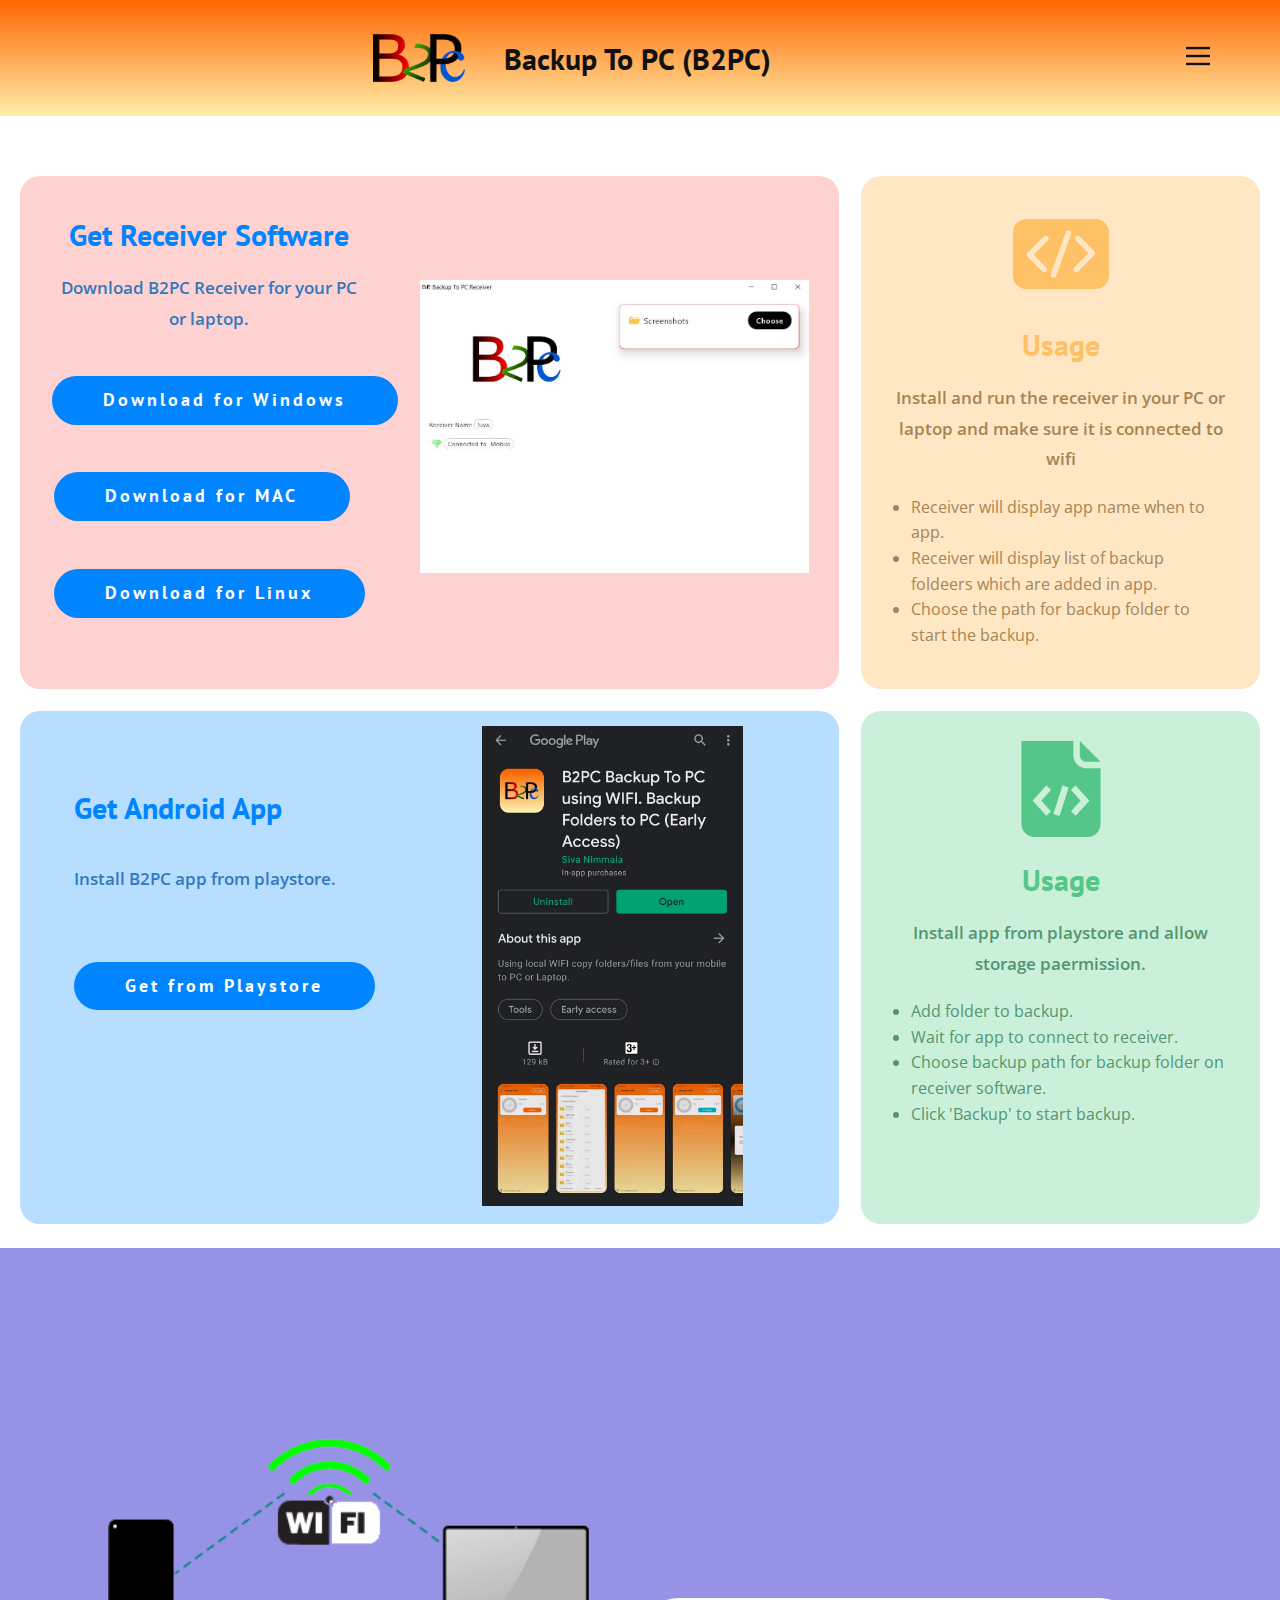
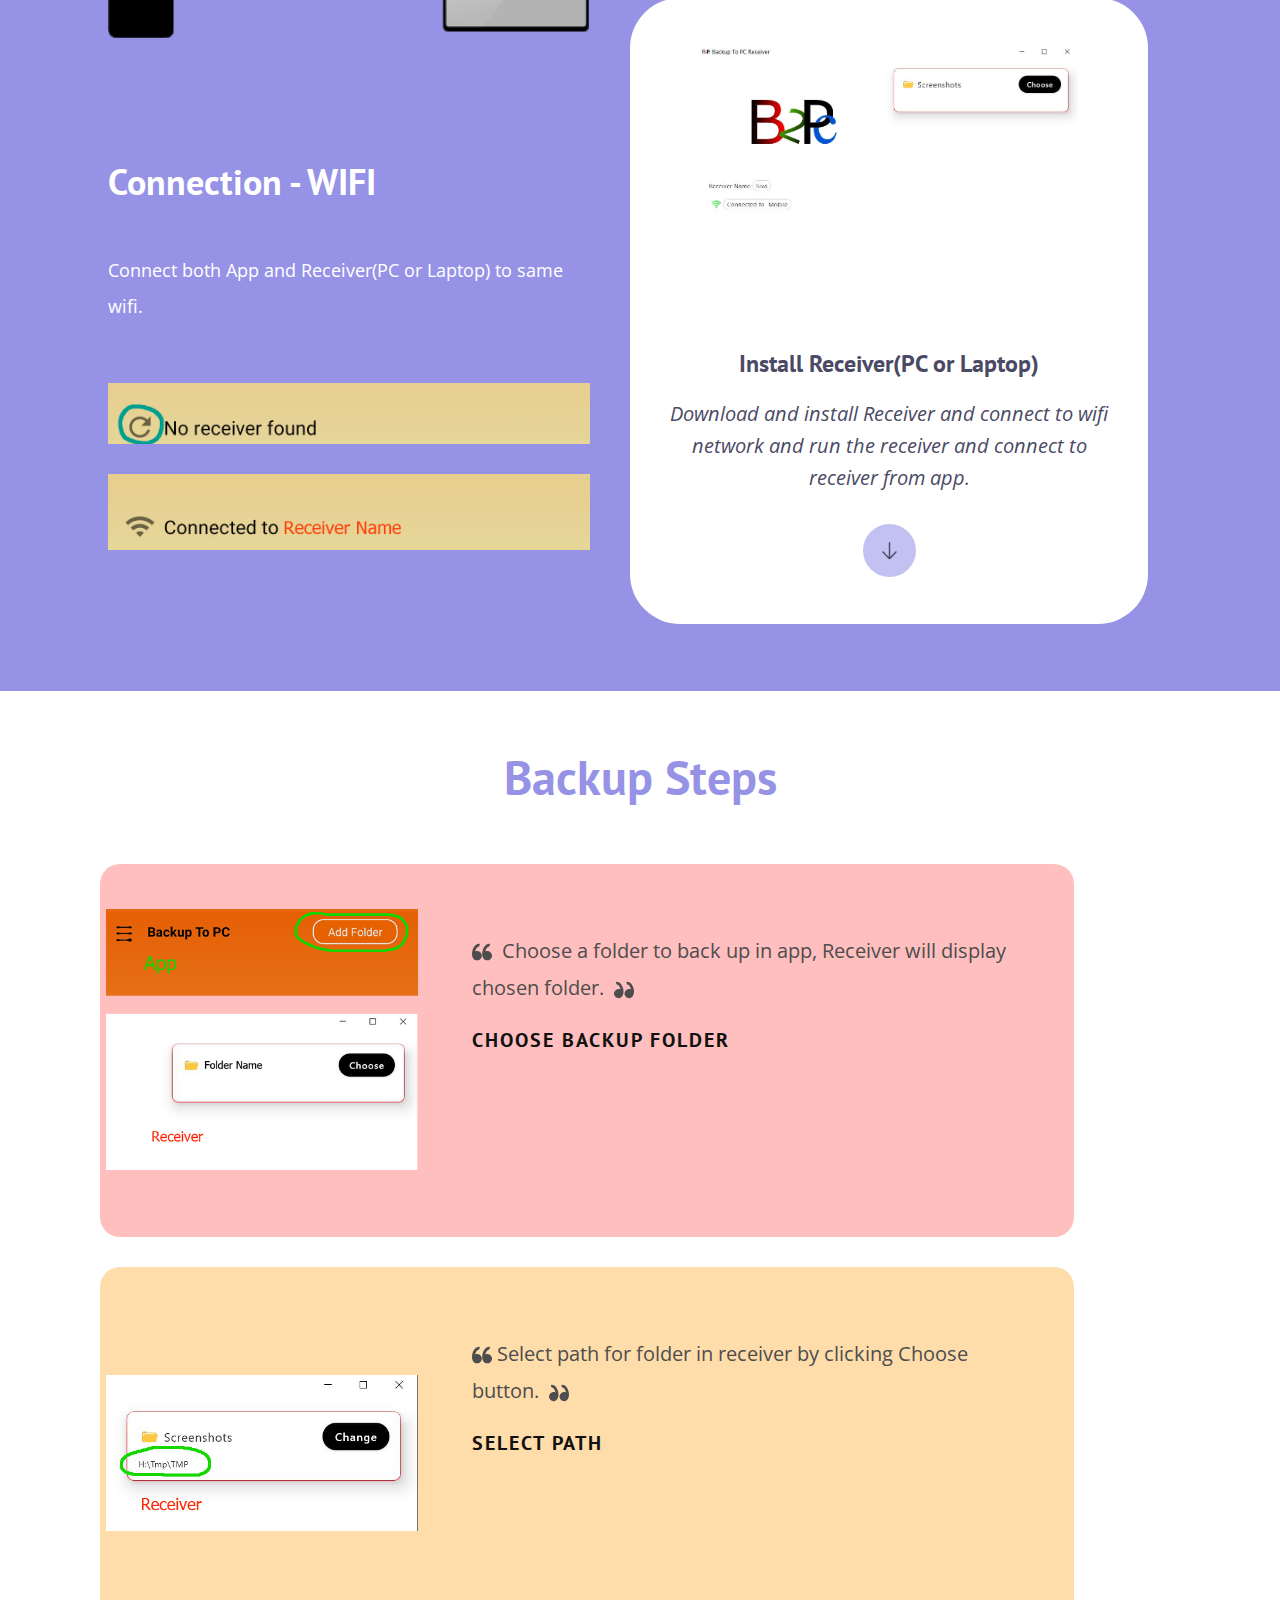
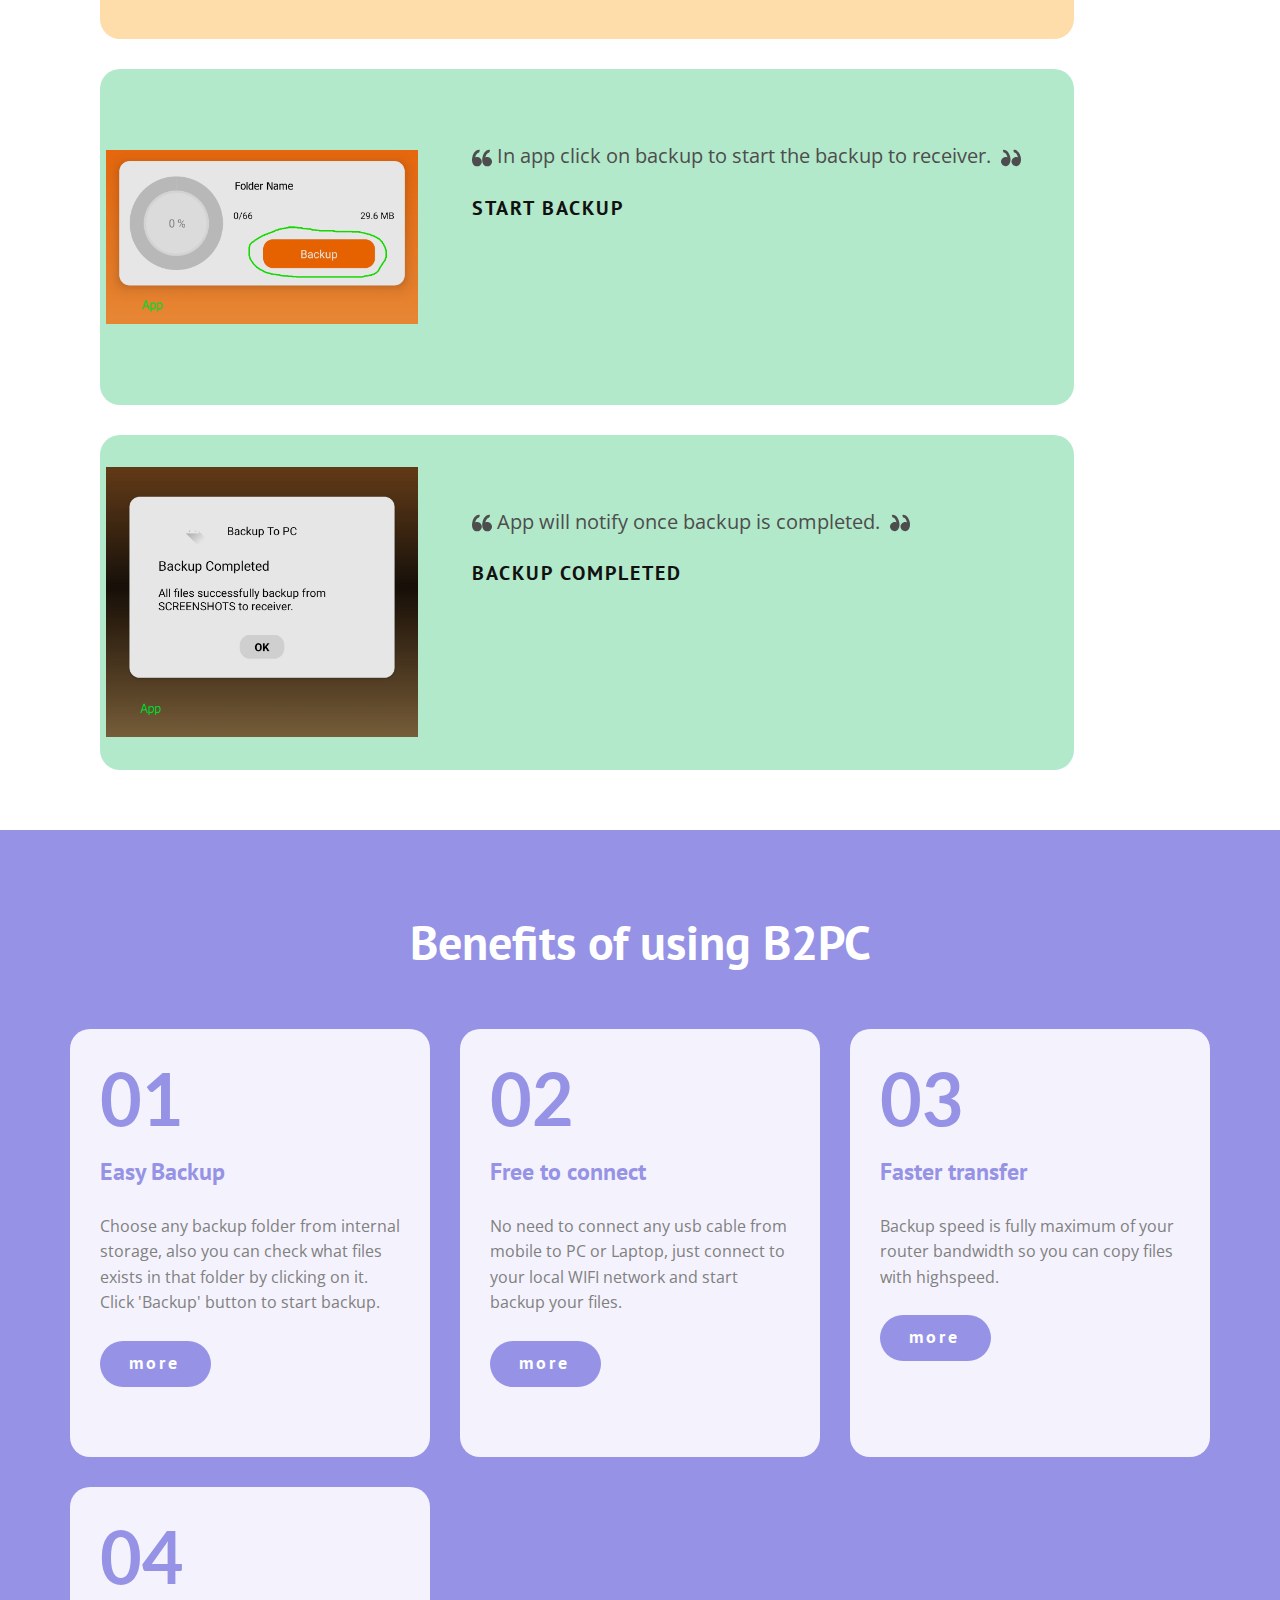
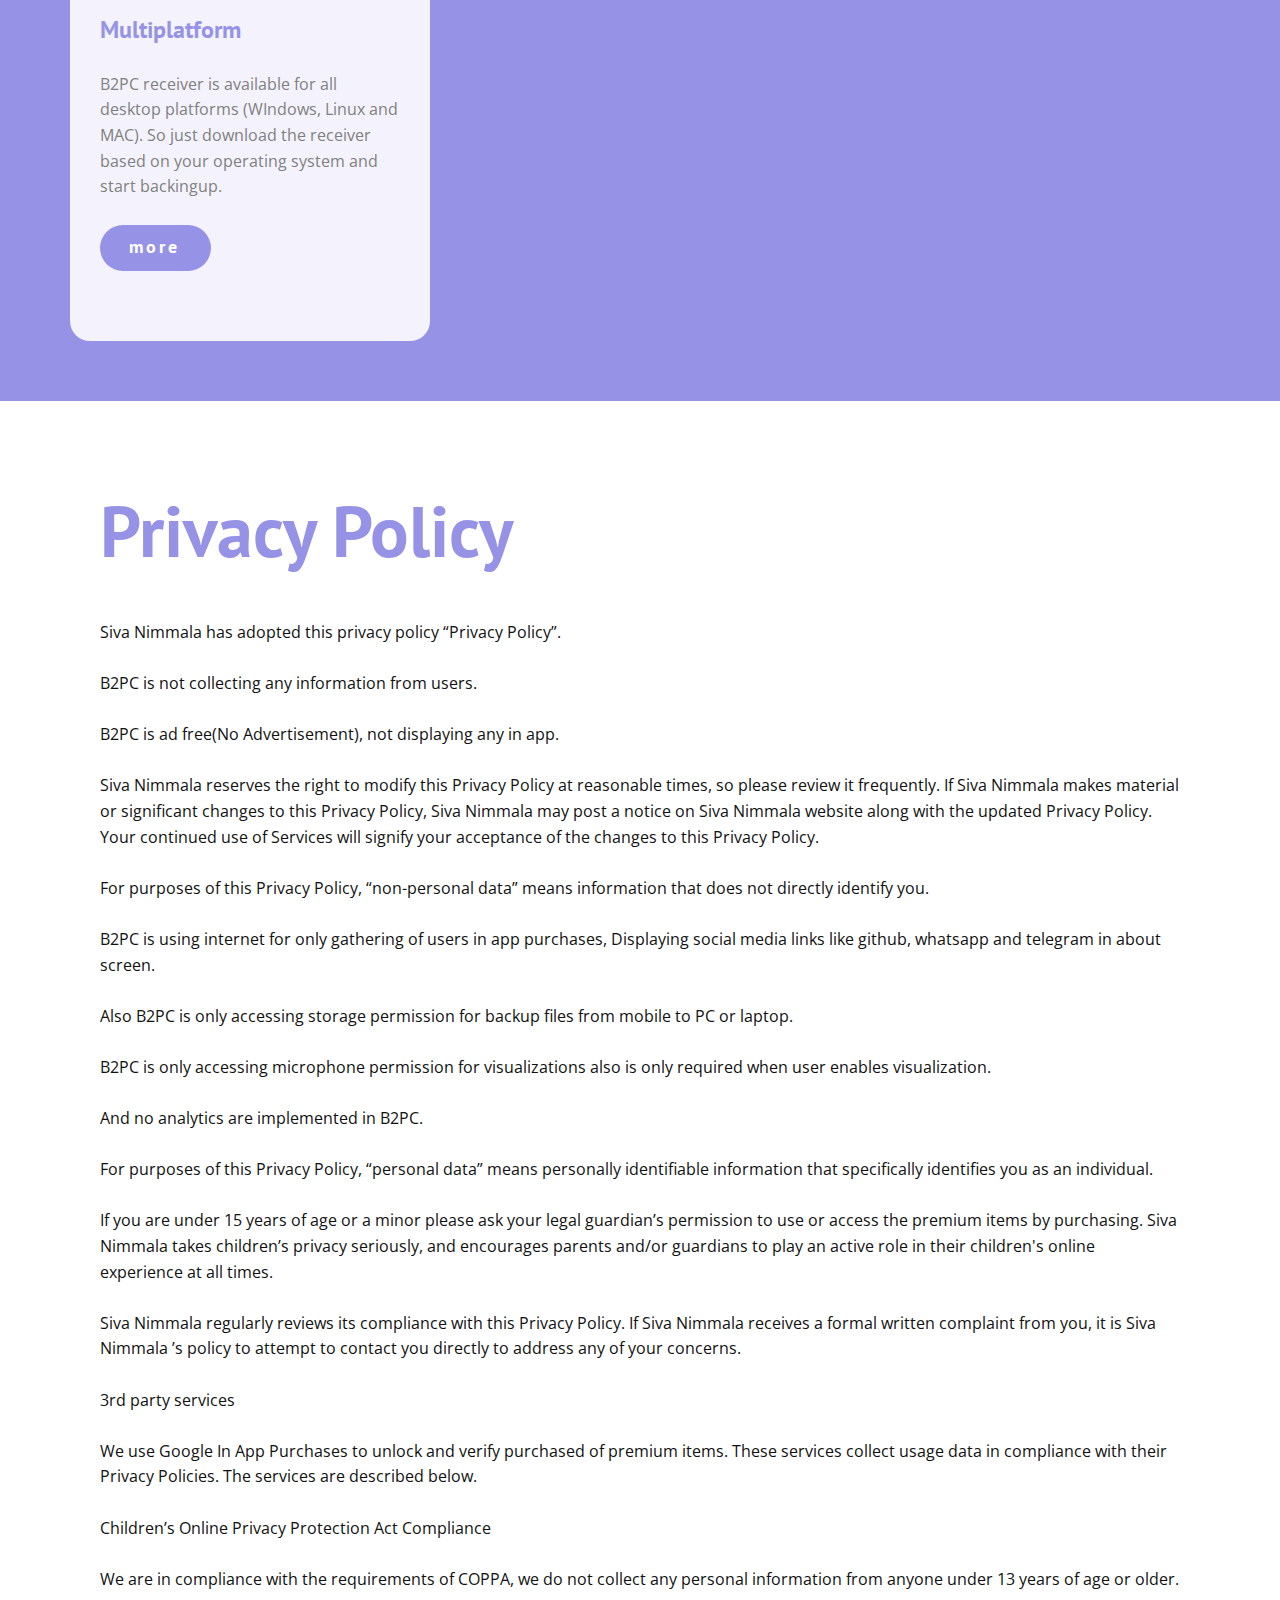
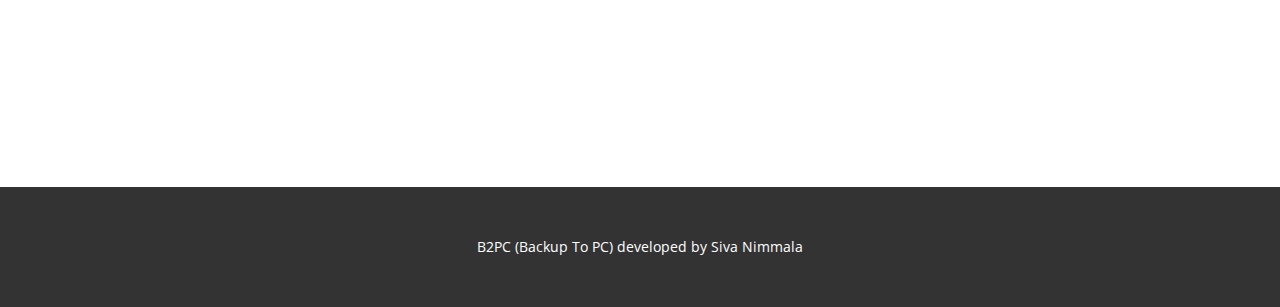
<file: index.html>
<!DOCTYPE html>
<html style="font-size: 16px;">
  <head>
    <meta name="viewport" content="width=device-width, initial-scale=1.0">
    <meta charset="utf-8">
    <meta name="keywords" content="Strategic Planning, We are committed expert partners, Benefits of working with us​, 01, 02, 03, 04, 05, 06, About Us, Simple, Transparent Pricing, It's Free!">
    <meta name="description" content="">
    <meta name="page_type" content="np-template-header-footer-from-plugin">
    <title>B2PC (Backup To PC) Receiver</title>
    <link rel="stylesheet" href="nicepage.css" media="screen">
<link rel="stylesheet" href="Home.css" media="screen">
    <script class="u-script" type="text/javascript" src="jquery.js" defer=""></script>
    <script class="u-script" type="text/javascript" src="nicepage.js" defer=""></script>
    <meta name="generator" content="Nicepage 3.24.1, nicepage.com">
    <link id="u-theme-google-font" rel="stylesheet" href="https://fonts.googleapis.com/css?family=PT+Sans:400,400i,700,700i|Open+Sans:300,300i,400,400i,600,600i,700,700i,800,800i">
    <link id="u-page-google-font" rel="stylesheet" href="https://fonts.googleapis.com/css?family=PT+Sans:400,400i,700,700i|Lato:100,100i,300,300i,400,400i,700,700i,900,900i">
    
    
    
    
    
    
    <script type="application/ld+json">{
		"@context": "http://schema.org",
		"@type": "Organization",
		"name": "Backup To PC Receiver",
		"logo": "images/B2PC_Logo_512x512.png"
}</script>
    <meta name="theme-color" content="#9693e6">
    <meta property="og:title" content="Home">
    <meta property="og:type" content="website">
  </head>
  <body data-home-page="Home.html" data-home-page-title="Home" class="u-body"><header class="u-clearfix u-gradient u-header u-header" id="sec-bbeb"><div class="u-clearfix u-sheet u-sheet-1">
        <nav class="u-align-left u-menu u-menu-dropdown u-offcanvas u-menu-1" data-responsive-from="XL">
          <div class="menu-collapse" style="font-size: 1rem;">
            <a class="u-button-style u-nav-link" href="#" style="padding: 4px 0px; font-size: calc(1em + 8px);">
              <svg class="u-svg-link" preserveAspectRatio="xMidYMin slice" viewBox="0 0 302 302" style=""><use xmlns:xlink="http://www.w3.org/1999/xlink" xlink:href="#svg-8a8f"></use></svg>
              <svg xmlns="http://www.w3.org/2000/svg" xmlns:xlink="http://www.w3.org/1999/xlink" version="1.1" id="svg-8a8f" x="0px" y="0px" viewBox="0 0 302 302" style="enable-background:new 0 0 302 302;" xml:space="preserve" class="u-svg-content"><g><rect y="36" width="302" height="30"></rect><rect y="236" width="302" height="30"></rect><rect y="136" width="302" height="30"></rect>
</g><g></g><g></g><g></g><g></g><g></g><g></g><g></g><g></g><g></g><g></g><g></g><g></g><g></g><g></g><g></g></svg>
            </a>
          </div>
          <div class="u-custom-menu u-nav-container">
            <ul class="u-nav u-spacing-2 u-unstyled u-nav-1"><li class="u-nav-item"><a class="u-active-grey-5 u-button-style u-hover-grey-10 u-nav-link u-text-active-grey-90 u-text-grey-90 u-text-hover-grey-90" href="Home.html" style="padding: 10px 20px;">Home</a>
</li><li class="u-nav-item"><a class="u-active-grey-5 u-button-style u-hover-grey-10 u-nav-link u-text-active-grey-90 u-text-grey-90 u-text-hover-grey-90" href="Home.html#PrivacyPolicy" style="padding: 10px 20px;">Privacy Policy</a>
</li></ul>
          </div>
          <div class="u-custom-menu u-nav-container-collapse">
            <div class="u-align-center u-black u-container-style u-inner-container-layout u-opacity u-opacity-95 u-sidenav">
              <div class="u-sidenav-overflow">
                <div class="u-menu-close"></div>
                <ul class="u-align-center u-nav u-popupmenu-items u-unstyled u-nav-2"><li class="u-nav-item"><a class="u-button-style u-nav-link" href="Home.html" style="padding: 10px 20px;">Home</a>
</li><li class="u-nav-item"><a class="u-button-style u-nav-link" href="Home.html#PrivacyPolicy" style="padding: 10px 20px;">Privacy Policy</a>
</li></ul>
              </div>
            </div>
            <div class="u-black u-menu-overlay u-opacity u-opacity-70"></div>
          </div>
        </nav>
        <a href="Home.html" data-page-id="83203184" class="u-image u-logo u-image-1" data-image-width="512" data-image-height="512" title="Home">
          <img src="images/B2PC_Logo_512x512.png" class="u-logo-image u-logo-image-1" data-image-width="63">
        </a>
        <h1 class="u-text u-title u-text-1">Backup To PC​ (B2PC)</h1>
      </div></header> 
    <section class="u-align-center u-clearfix u-section-1" id="sec-c72f">
      <div class="u-clearfix u-sheet u-sheet-1">
        <div class="u-clearfix u-gutter-22 u-layout-wrap u-layout-wrap-1">
          <div class="u-layout">
            <div class="u-layout-col">
              <div class="u-size-40">
                <div class="u-layout-row">
                  <div class="u-size-40">
                    <div class="u-layout-col">
                      <div class="u-align-center u-container-style u-layout-cell u-opacity u-opacity-70 u-palette-2-light-2 u-radius-20 u-size-60 u-layout-cell-1">
                        <div class="u-container-layout u-container-layout-1">
                          <h3 class="u-custom-font u-font-pt-sans u-text u-text-palette-5-base u-text-1">Get Receiver Software</h3>
                          <p class="u-text u-text-palette-5-dark-1 u-text-2">Download B2PC Receiver for your PC or laptop.</p>
                          <a href="https://drive.google.com/file/d/1_qlw-1WjEwDReLbxtQ2spV0OeKNIVE_0/view?usp=sharing" class="u-active-white u-btn u-btn-round u-button-style u-custom-font u-font-pt-sans u-hover-white u-palette-5-base u-radius-50 u-text-active-palette-5-base u-text-hover-palette-5-base u-btn-1">Download for Windows</a>
                          <img class="u-image u-image-contain u-image-default u-image-1" src="images/Receiver.JPG" alt="" data-image-width="977" data-image-height="737">
                          <a href="https://drive.google.com/file/d/1FygEiO8Pk_ymc6BnH0xun5HIyMxGRxBg/view?usp=sharing" class="u-active-white u-btn u-btn-round u-button-style u-custom-font u-font-pt-sans u-hover-white u-palette-5-base u-radius-50 u-text-active-palette-5-base u-text-hover-palette-5-base u-btn-2">Download for MAC</a>
                          <a href="https://drive.google.com/file/d/1ZWFEWkZJrqLYcEm2Xai6yQ4uHM9Q9Frw/view?usp=sharing" class="u-active-white u-btn u-btn-round u-button-style u-custom-font u-font-pt-sans u-hover-white u-palette-5-base u-radius-50 u-text-active-palette-5-base u-text-hover-palette-5-base u-btn-3">Download for Linux</a>
                        </div>
                      </div>
                    </div>
                  </div>
                  <div class="u-size-20">
                    <div class="u-layout-col">
                      <div class="u-container-style u-layout-cell u-opacity u-opacity-70 u-palette-3-light-2 u-radius-20 u-size-60 u-layout-cell-2">
                        <div class="u-container-layout u-valign-top u-container-layout-2"><span class="u-icon u-icon-circle u-icon-1"><svg class="u-svg-link" preserveAspectRatio="xMidYMin slice" viewBox="0 0 512 512" style=""><use xmlns:xlink="http://www.w3.org/1999/xlink" xlink:href="#svg-3407"></use></svg><svg class="u-svg-content" viewBox="0 0 512 512" id="svg-3407"><g><path d="m439.54 68.7h-367.08c-39.95 0-72.46 32.51-72.46 72.47v229.66c0 39.96 32.51 72.47 72.46 72.47h367.08c39.95 0 72.46-32.51 72.46-72.47v-229.66c0-39.96-32.51-72.47-72.46-72.47zm-253.73 115.29-76.23 76.23 67.79 67.79c5.86 5.86 5.86 15.36 0 21.21-5.85 5.86-15.35 5.86-21.21 0l-78.4-78.4c-5.86-5.86-5.86-15.35 0-21.21l86.83-86.83c5.86-5.86 15.36-5.86 21.22 0 5.85 5.85 5.85 15.35 0 21.21zm123.73-35.29-79.32 224.59c-2.76 7.82-11.33 11.91-19.14 9.15s-11.91-11.33-9.15-19.14l79.32-224.59c2.76-7.81 11.32-11.91 19.14-9.15 7.81 2.76 11.91 11.33 9.15 19.14zm124.7 113.69-86.83 86.83c-5.86 5.86-15.36 5.86-21.22 0-5.85-5.85-5.85-15.35 0-21.21l76.23-76.23-67.79-67.79c-5.86-5.86-5.86-15.36 0-21.21 5.85-5.86 15.35-5.86 21.21 0l78.4 78.4c5.86 5.86 5.86 15.35 0 21.21z"></path>
</g></svg></span>
                          <h3 class="u-align-center u-custom-font u-font-pt-sans u-text u-text-palette-3-base u-text-3"> Usage</h3>
                          <p class="u-align-center u-text u-text-palette-3-dark-1 u-text-4"> Install and run the receiver in your PC or laptop and make sure it is connected to wifi</p>
                          <ul class="u-align-left u-text u-text-palette-3-dark-1 u-text-5">
                            <li>Receiver will display app name when to app.</li>
                            <li>Receiver will display list of backup foldeers which are added in app.</li>
                            <li>Choose the path for backup folder to start the backup.</li>
                          </ul>
                        </div>
                      </div>
                    </div>
                  </div>
                </div>
              </div>
              <div class="u-size-20">
                <div class="u-layout-row">
                  <div class="u-align-left u-container-style u-layout-cell u-opacity u-opacity-70 u-palette-5-light-2 u-radius-20 u-shape-round u-size-40 u-layout-cell-3">
                    <div class="u-container-layout u-container-layout-3">
                      <h3 class="u-custom-font u-font-pt-sans u-text u-text-palette-5-base u-text-6">Get Android App</h3>
                      <p class="u-text u-text-palette-5-dark-1 u-text-7">Install B2PC app from playstore.</p>
                      <a href="https://play.google.com/store/apps/details?id=siva.app.backuptopc" class="u-active-white u-btn u-btn-round u-button-style u-custom-font u-font-pt-sans u-hover-white u-palette-5-base u-radius-50 u-text-active-palette-5-base u-text-hover-palette-5-base u-btn-4">Get from Playstore</a>
                      <img class="u-image u-image-contain u-image-default u-image-2" src="images/Webpage_Playstore.jpg" alt="" data-image-width="1080" data-image-height="1986">
                    </div>
                  </div>
                  <div class="u-container-style u-layout-cell u-opacity u-opacity-70 u-palette-4-light-2 u-radius-20 u-size-20 u-layout-cell-4">
                    <div class="u-container-layout u-valign-top u-container-layout-4"><span class="u-icon u-icon-circle u-text-palette-4-base u-icon-2"><svg class="u-svg-link" preserveAspectRatio="xMidYMin slice" viewBox="0 0 512 512" style=""><use xmlns:xlink="http://www.w3.org/1999/xlink" xlink:href="#svg-6b39"></use></svg><svg class="u-svg-content" viewBox="0 0 512 512" x="0px" y="0px" id="svg-6b39" style="enable-background:new 0 0 512 512;"><g><g><path d="M356.324,0v76.108c0,19.075,15.519,34.594,34.594,34.594h76.108L356.324,0z"></path>
</g>
</g><g><g><path d="M390.918,145.298c-38.054,0-69.189-31.135-69.189-69.189V0H44.973v442.811c0,38.054,31.135,69.189,69.189,69.189h283.675    c38.054,0,69.189-31.135,69.189-69.189V145.298H390.918z M203.125,375.884l-25.718,23.143l-72.684-80.758l72.69-80.758    l25.718,23.137l-51.864,57.621L203.125,375.884z M248.265,399.623l-32.969-10.489l48.432-152.217l32.969,10.489L248.265,399.623z     M334.584,399.028l-25.718-23.143l51.857-57.613l-51.85-57.613l25.718-23.151l72.683,80.758L334.584,399.028z"></path>
</g>
</g></svg></span>
                      <h3 class="u-align-center u-custom-font u-font-pt-sans u-text u-text-palette-4-base u-text-8">Usage</h3>
                      <p class="u-align-center u-text u-text-palette-4-dark-1 u-text-9">Install app from playstore and allow storage paermission.<br>
                      </p>
                      <ul class="u-align-left u-text u-text-palette-4-dark-1 u-text-10">
                        <li>Add folder to backup.</li>
                        <li>Wait for app to connect to receiver.<br>
                        </li>
                        <li>Choose backup path for backup folder on receiver software.</li>
                        <li>Click 'Backup' to start backup.</li>
                      </ul>
                    </div>
                  </div>
                </div>
              </div>
            </div>
          </div>
        </div>
      </div>
    </section>
    <section class="u-align-center u-clearfix u-palette-1-light-1 u-section-2" id="sec-4359">
      <div class="u-clearfix u-sheet u-sheet-1">
        <div class="u-clearfix u-gutter-40 u-layout-spacing-vertical u-layout-wrap u-layout-wrap-1">
          <div class="u-gutter-0 u-layout">
            <div class="u-layout-row">
              <div class="u-size-29 u-size-60-md">
                <div class="u-layout-col">
                  <div class="u-align-left u-container-style u-image u-image-contain u-layout-cell u-left-cell u-size-40 u-image-1" data-image-width="383" data-image-height="159">
                    <div class="u-container-layout u-container-layout-1" src=""></div>
                  </div>
                  <div class="u-container-style u-layout-cell u-left-cell u-size-20 u-layout-cell-2">
                    <div class="u-container-layout u-container-layout-2">
                      <h2 class="u-text u-text-1">Connection - WIFI</h2>
                      <p class="u-text u-text-body-alt-color u-text-2">
                        <br> Connect both App and Receiver(PC or Laptop) to same wifi.<br>
                      </p>
                      <img class="u-expanded-width u-image u-image-default u-image-2" src="images/intro_app_retry.jpg" alt="" data-image-width="1080" data-image-height="170">
                      <img class="u-expanded-width u-image u-image-contain u-image-default u-image-3" src="images/intro_app_connected_to_receiver.jpg" alt="" data-image-width="1080" data-image-height="172">
                    </div>
                  </div>
                </div>
              </div>
              <div class="u-size-31 u-size-60-md">
                <div class="u-layout-col">
                  <div class="u-container-style u-hidden-md u-hidden-sm u-hidden-xs u-layout-cell u-right-cell u-size-20 u-layout-cell-3" wfd-invisible="true">
                    <div class="u-container-layout u-container-layout-3"></div>
                  </div>
                  <div class="u-align-center u-container-style u-layout-cell u-radius-50 u-right-cell u-shape-round u-size-40 u-white u-layout-cell-4">
                    <div class="u-container-layout u-valign-middle u-container-layout-4">
                      <img class="u-expanded-width u-image u-image-contain u-image-default u-image-4" src="images/Receiver.JPG" alt="" data-image-width="977" data-image-height="737">
                      <h5 class="u-text u-text-palette-1-dark-2 u-text-3"> Install Receiver(PC or Laptop)</h5>
                      <p class="u-text u-text-palette-1-dark-2 u-text-4">Download and install Receiver and connect to wifi network and run the receiver and connect to receiver from app.</p><span class="u-icon u-icon-circle u-palette-1-light-2 u-spacing-15 u-text-palette-1-dark-2 u-icon-1"><svg class="u-svg-link" preserveAspectRatio="xMidYMin slice" viewBox="0 0 64 64" style=""><use xmlns:xlink="http://www.w3.org/1999/xlink" xlink:href="#svg-7b58"></use></svg><svg class="u-svg-content" viewBox="0 0 64 64" id="svg-7b58"><path d="m32 8c-1.104 0-2 .896-2 2v39.899l-14.552-15.278c-.761-.799-2.026-.832-2.828-.069-.8.762-.831 2.027-.069 2.827l16.62 17.449c.756.756 1.76 1.172 2.829 1.172 1.068 0 2.073-.416 2.862-1.207l16.586-17.414c.762-.8.73-2.065-.069-2.827-.799-.763-2.065-.731-2.827.069l-14.552 15.342v-39.963c0-1.104-.896-2-2-2z"></path></svg></span>
                    </div>
                  </div>
                </div>
              </div>
            </div>
          </div>
        </div>
      </div>
    </section>
    <section class="u-align-center u-clearfix u-section-3" id="sec-d2b3">
      <div class="u-clearfix u-sheet u-valign-middle-lg u-valign-middle-md u-sheet-1">
        <h1 class="u-align-center u-text u-text-palette-1-base u-text-1">Backup Steps<br>
        </h1>
        <div class="u-expanded-width-lg u-expanded-width-md u-expanded-width-sm u-expanded-width-xs u-list u-list-1">
          <div class="u-repeater u-repeater-1">
            <div class="u-align-left-lg u-align-left-md u-align-left-sm u-align-left-xl u-container-style u-custom-item u-list-item u-palette-2-light-2 u-radius-20 u-repeater-item u-shape-round u-list-item-1">
              <div class="u-container-layout u-similar-container u-container-layout-1">
                <img alt="" class="u-expanded-height-xl u-image u-image-contain u-image-default u-image-1" data-image-width="500" data-image-height="454" src="images/intro_app_receiver_add_folder.png">
                <p class="u-text u-text-grey-70 u-text-2"><span class="u-icon u-icon-1"><svg class="u-svg-content" viewBox="0 0 95.333 95.332" x="0px" y="0px" style="width: 1em; height: 1em;"><g><g><path d="M30.512,43.939c-2.348-0.676-4.696-1.019-6.98-1.019c-3.527,0-6.47,0.806-8.752,1.793    c2.2-8.054,7.485-21.951,18.013-23.516c0.975-0.145,1.774-0.85,2.04-1.799l2.301-8.23c0.194-0.696,0.079-1.441-0.318-2.045    s-1.035-1.007-1.75-1.105c-0.777-0.106-1.569-0.16-2.354-0.16c-12.637,0-25.152,13.19-30.433,32.076    c-3.1,11.08-4.009,27.738,3.627,38.223c4.273,5.867,10.507,9,18.529,9.313c0.033,0.001,0.065,0.002,0.098,0.002    c9.898,0,18.675-6.666,21.345-16.209c1.595-5.705,0.874-11.688-2.032-16.851C40.971,49.307,36.236,45.586,30.512,43.939z"></path><path d="M92.471,54.413c-2.875-5.106-7.61-8.827-13.334-10.474c-2.348-0.676-4.696-1.019-6.979-1.019    c-3.527,0-6.471,0.806-8.753,1.793c2.2-8.054,7.485-21.951,18.014-23.516c0.975-0.145,1.773-0.85,2.04-1.799l2.301-8.23    c0.194-0.696,0.079-1.441-0.318-2.045c-0.396-0.604-1.034-1.007-1.75-1.105c-0.776-0.106-1.568-0.16-2.354-0.16    c-12.637,0-25.152,13.19-30.434,32.076c-3.099,11.08-4.008,27.738,3.629,38.225c4.272,5.866,10.507,9,18.528,9.312    c0.033,0.001,0.065,0.002,0.099,0.002c9.897,0,18.675-6.666,21.345-16.209C96.098,65.559,95.376,59.575,92.471,54.413z"></path>
</g>
</g></svg><img></span>&nbsp; ​Choose a folder to back up in app, Receiver will display chosen folder.&nbsp;&nbsp;<span class="u-icon u-icon-2"><svg class="u-svg-content" viewBox="0 0 98.829 98.829" x="0px" y="0px" style="width: 1em; height: 1em;"><g><g><path d="M96.76,41.603C91.511,22.831,78.562,9.204,65.975,9.204c-1.011,0-2.021,0.088-3.005,0.262    c-0.558,0.098-1.046,0.426-1.348,0.902c-0.301,0.479-0.386,1.061-0.233,1.605l2.591,9.268c0.25,0.895,1.113,1.5,2.01,1.459    l0.206-0.004c4.668,0,13.199,6.996,17.548,22.545c0.172,0.617,0.335,1.248,0.492,1.906c-4.882-2.416-10.706-2.975-15.98-1.506    C56.358,48.97,49.388,61.356,52.714,73.252c2.696,9.639,11.563,16.373,21.563,16.373c2.037,0,4.071-0.281,6.046-0.834    c7.846-2.193,13.745-8.707,16.611-18.338C99.521,61.764,99.456,51.249,96.76,41.603z"></path><path d="M14.088,9.206c-1.009,0-2.02,0.086-3.003,0.26c-0.557,0.096-1.046,0.426-1.347,0.902    c-0.301,0.479-0.386,1.061-0.234,1.605l2.592,9.268c0.25,0.895,1.097,1.5,2.01,1.459l0.204-0.004    c4.668,0,13.2,6.996,17.549,22.545c0.173,0.621,0.336,1.252,0.492,1.906c-4.884-2.416-10.706-2.975-15.98-1.506    C4.475,48.97-2.497,61.356,0.831,73.252c2.696,9.639,11.563,16.373,21.563,16.373c2.037,0,4.071-0.281,6.047-0.834    c7.845-2.193,13.744-8.707,16.611-18.338c2.586-8.689,2.522-19.205-0.175-28.852C39.625,22.831,26.678,9.206,14.088,9.206z"></path>
</g>
</g></svg><img></span>
                </p>
                <h6 class="u-text u-text-3">Choose Backup Folder</h6>
              </div>
            </div>
            <div class="u-align-left-lg u-align-left-md u-align-left-sm u-align-left-xl u-container-style u-custom-item u-list-item u-palette-3-light-2 u-radius-20 u-repeater-item u-shape-round u-list-item-2">
              <div class="u-container-layout u-similar-container u-container-layout-2">
                <img alt="" class="u-expanded-height-xl u-image u-image-contain u-image-default u-image-2" data-image-width="513" data-image-height="255" src="images/intro_receiver_path_selected.jpg">
                <p class="u-align-center-xs u-text u-text-grey-70 u-text-4"><span class="u-icon u-icon-3"><svg class="u-svg-content" viewBox="0 0 95.333 95.332" x="0px" y="0px" style="width: 1em; height: 1em;"><g><g><path d="M30.512,43.939c-2.348-0.676-4.696-1.019-6.98-1.019c-3.527,0-6.47,0.806-8.752,1.793    c2.2-8.054,7.485-21.951,18.013-23.516c0.975-0.145,1.774-0.85,2.04-1.799l2.301-8.23c0.194-0.696,0.079-1.441-0.318-2.045    s-1.035-1.007-1.75-1.105c-0.777-0.106-1.569-0.16-2.354-0.16c-12.637,0-25.152,13.19-30.433,32.076    c-3.1,11.08-4.009,27.738,3.627,38.223c4.273,5.867,10.507,9,18.529,9.313c0.033,0.001,0.065,0.002,0.098,0.002    c9.898,0,18.675-6.666,21.345-16.209c1.595-5.705,0.874-11.688-2.032-16.851C40.971,49.307,36.236,45.586,30.512,43.939z"></path><path d="M92.471,54.413c-2.875-5.106-7.61-8.827-13.334-10.474c-2.348-0.676-4.696-1.019-6.979-1.019    c-3.527,0-6.471,0.806-8.753,1.793c2.2-8.054,7.485-21.951,18.014-23.516c0.975-0.145,1.773-0.85,2.04-1.799l2.301-8.23    c0.194-0.696,0.079-1.441-0.318-2.045c-0.396-0.604-1.034-1.007-1.75-1.105c-0.776-0.106-1.568-0.16-2.354-0.16    c-12.637,0-25.152,13.19-30.434,32.076c-3.099,11.08-4.008,27.738,3.629,38.225c4.272,5.866,10.507,9,18.528,9.312    c0.033,0.001,0.065,0.002,0.099,0.002c9.897,0,18.675-6.666,21.345-16.209C96.098,65.559,95.376,59.575,92.471,54.413z"></path>
</g>
</g></svg><img></span>&nbsp;​Select path for folder in receiver by clicking Choose button.&nbsp;&nbsp;<span class="u-icon u-icon-4"><svg class="u-svg-content" viewBox="0 0 98.829 98.829" x="0px" y="0px" style="width: 1em; height: 1em;"><g><g><path d="M96.76,41.603C91.511,22.831,78.562,9.204,65.975,9.204c-1.011,0-2.021,0.088-3.005,0.262    c-0.558,0.098-1.046,0.426-1.348,0.902c-0.301,0.479-0.386,1.061-0.233,1.605l2.591,9.268c0.25,0.895,1.113,1.5,2.01,1.459    l0.206-0.004c4.668,0,13.199,6.996,17.548,22.545c0.172,0.617,0.335,1.248,0.492,1.906c-4.882-2.416-10.706-2.975-15.98-1.506    C56.358,48.97,49.388,61.356,52.714,73.252c2.696,9.639,11.563,16.373,21.563,16.373c2.037,0,4.071-0.281,6.046-0.834    c7.846-2.193,13.745-8.707,16.611-18.338C99.521,61.764,99.456,51.249,96.76,41.603z"></path><path d="M14.088,9.206c-1.009,0-2.02,0.086-3.003,0.26c-0.557,0.096-1.046,0.426-1.347,0.902    c-0.301,0.479-0.386,1.061-0.234,1.605l2.592,9.268c0.25,0.895,1.097,1.5,2.01,1.459l0.204-0.004    c4.668,0,13.2,6.996,17.549,22.545c0.173,0.621,0.336,1.252,0.492,1.906c-4.884-2.416-10.706-2.975-15.98-1.506    C4.475,48.97-2.497,61.356,0.831,73.252c2.696,9.639,11.563,16.373,21.563,16.373c2.037,0,4.071-0.281,6.047-0.834    c7.845-2.193,13.744-8.707,16.611-18.338c2.586-8.689,2.522-19.205-0.175-28.852C39.625,22.831,26.678,9.206,14.088,9.206z"></path>
</g>
</g></svg><img></span>
                </p>
                <h6 class="u-align-center-xs u-text u-text-5">Select path</h6>
              </div>
            </div>
            <div class="u-align-left-lg u-align-left-md u-align-left-sm u-align-left-xl u-container-style u-custom-item u-list-item u-palette-4-light-2 u-radius-20 u-repeater-item u-shape-round u-list-item-3">
              <div class="u-container-layout u-similar-container u-container-layout-3">
                <img alt="" class="u-expanded-height-xl u-image u-image-contain u-image-default u-image-3" data-image-width="1080" data-image-height="600" src="images/intro_app_backup.jpg">
                <p class="u-align-center-xs u-text u-text-grey-70 u-text-6"><span class="u-icon u-icon-5"><svg class="u-svg-content" viewBox="0 0 95.333 95.332" x="0px" y="0px" style="width: 1em; height: 1em;"><g><g><path d="M30.512,43.939c-2.348-0.676-4.696-1.019-6.98-1.019c-3.527,0-6.47,0.806-8.752,1.793    c2.2-8.054,7.485-21.951,18.013-23.516c0.975-0.145,1.774-0.85,2.04-1.799l2.301-8.23c0.194-0.696,0.079-1.441-0.318-2.045    s-1.035-1.007-1.75-1.105c-0.777-0.106-1.569-0.16-2.354-0.16c-12.637,0-25.152,13.19-30.433,32.076    c-3.1,11.08-4.009,27.738,3.627,38.223c4.273,5.867,10.507,9,18.529,9.313c0.033,0.001,0.065,0.002,0.098,0.002    c9.898,0,18.675-6.666,21.345-16.209c1.595-5.705,0.874-11.688-2.032-16.851C40.971,49.307,36.236,45.586,30.512,43.939z"></path><path d="M92.471,54.413c-2.875-5.106-7.61-8.827-13.334-10.474c-2.348-0.676-4.696-1.019-6.979-1.019    c-3.527,0-6.471,0.806-8.753,1.793c2.2-8.054,7.485-21.951,18.014-23.516c0.975-0.145,1.773-0.85,2.04-1.799l2.301-8.23    c0.194-0.696,0.079-1.441-0.318-2.045c-0.396-0.604-1.034-1.007-1.75-1.105c-0.776-0.106-1.568-0.16-2.354-0.16    c-12.637,0-25.152,13.19-30.434,32.076c-3.099,11.08-4.008,27.738,3.629,38.225c4.272,5.866,10.507,9,18.528,9.312    c0.033,0.001,0.065,0.002,0.099,0.002c9.897,0,18.675-6.666,21.345-16.209C96.098,65.559,95.376,59.575,92.471,54.413z"></path>
</g>
</g></svg><img></span>&nbsp;​In app click on backup to start the backup to receiver.&nbsp;&nbsp;<span class="u-icon u-icon-6"><svg class="u-svg-content" viewBox="0 0 98.829 98.829" x="0px" y="0px" style="width: 1em; height: 1em;"><g><g><path d="M96.76,41.603C91.511,22.831,78.562,9.204,65.975,9.204c-1.011,0-2.021,0.088-3.005,0.262    c-0.558,0.098-1.046,0.426-1.348,0.902c-0.301,0.479-0.386,1.061-0.233,1.605l2.591,9.268c0.25,0.895,1.113,1.5,2.01,1.459    l0.206-0.004c4.668,0,13.199,6.996,17.548,22.545c0.172,0.617,0.335,1.248,0.492,1.906c-4.882-2.416-10.706-2.975-15.98-1.506    C56.358,48.97,49.388,61.356,52.714,73.252c2.696,9.639,11.563,16.373,21.563,16.373c2.037,0,4.071-0.281,6.046-0.834    c7.846-2.193,13.745-8.707,16.611-18.338C99.521,61.764,99.456,51.249,96.76,41.603z"></path><path d="M14.088,9.206c-1.009,0-2.02,0.086-3.003,0.26c-0.557,0.096-1.046,0.426-1.347,0.902    c-0.301,0.479-0.386,1.061-0.234,1.605l2.592,9.268c0.25,0.895,1.097,1.5,2.01,1.459l0.204-0.004    c4.668,0,13.2,6.996,17.549,22.545c0.173,0.621,0.336,1.252,0.492,1.906c-4.884-2.416-10.706-2.975-15.98-1.506    C4.475,48.97-2.497,61.356,0.831,73.252c2.696,9.639,11.563,16.373,21.563,16.373c2.037,0,4.071-0.281,6.047-0.834    c7.845-2.193,13.744-8.707,16.611-18.338c2.586-8.689,2.522-19.205-0.175-28.852C39.625,22.831,26.678,9.206,14.088,9.206z"></path>
</g>
</g></svg><img></span>
                </p>
                <h6 class="u-align-center-xs u-text u-text-7">start backup</h6>
              </div>
            </div>
            <div class="u-align-left-lg u-align-left-md u-align-left-sm u-align-left-xl u-container-style u-custom-item u-list-item u-palette-4-light-2 u-radius-20 u-repeater-item u-shape-round u-list-item-4">
              <div class="u-container-layout u-similar-container u-container-layout-4">
                <img alt="" class="u-expanded-height-xl u-image u-image-contain u-image-default u-image-4" data-image-width="1080" data-image-height="935" src="images/intro_app_backup_completed.jpg">
                <p class="u-align-center-xs u-text u-text-grey-70 u-text-8"><span class="u-icon u-icon-7"><svg class="u-svg-content" viewBox="0 0 95.333 95.332" x="0px" y="0px" style="width: 1em; height: 1em;"><g><g><path d="M30.512,43.939c-2.348-0.676-4.696-1.019-6.98-1.019c-3.527,0-6.47,0.806-8.752,1.793    c2.2-8.054,7.485-21.951,18.013-23.516c0.975-0.145,1.774-0.85,2.04-1.799l2.301-8.23c0.194-0.696,0.079-1.441-0.318-2.045    s-1.035-1.007-1.75-1.105c-0.777-0.106-1.569-0.16-2.354-0.16c-12.637,0-25.152,13.19-30.433,32.076    c-3.1,11.08-4.009,27.738,3.627,38.223c4.273,5.867,10.507,9,18.529,9.313c0.033,0.001,0.065,0.002,0.098,0.002    c9.898,0,18.675-6.666,21.345-16.209c1.595-5.705,0.874-11.688-2.032-16.851C40.971,49.307,36.236,45.586,30.512,43.939z"></path><path d="M92.471,54.413c-2.875-5.106-7.61-8.827-13.334-10.474c-2.348-0.676-4.696-1.019-6.979-1.019    c-3.527,0-6.471,0.806-8.753,1.793c2.2-8.054,7.485-21.951,18.014-23.516c0.975-0.145,1.773-0.85,2.04-1.799l2.301-8.23    c0.194-0.696,0.079-1.441-0.318-2.045c-0.396-0.604-1.034-1.007-1.75-1.105c-0.776-0.106-1.568-0.16-2.354-0.16    c-12.637,0-25.152,13.19-30.434,32.076c-3.099,11.08-4.008,27.738,3.629,38.225c4.272,5.866,10.507,9,18.528,9.312    c0.033,0.001,0.065,0.002,0.099,0.002c9.897,0,18.675-6.666,21.345-16.209C96.098,65.559,95.376,59.575,92.471,54.413z"></path>
</g>
</g></svg><img></span>&nbsp;​​App will notify once backup is completed.&nbsp;&nbsp;<span class="u-icon u-icon-8"><svg class="u-svg-content" viewBox="0 0 98.829 98.829" x="0px" y="0px" style="width: 1em; height: 1em;"><g><g><path d="M96.76,41.603C91.511,22.831,78.562,9.204,65.975,9.204c-1.011,0-2.021,0.088-3.005,0.262    c-0.558,0.098-1.046,0.426-1.348,0.902c-0.301,0.479-0.386,1.061-0.233,1.605l2.591,9.268c0.25,0.895,1.113,1.5,2.01,1.459    l0.206-0.004c4.668,0,13.199,6.996,17.548,22.545c0.172,0.617,0.335,1.248,0.492,1.906c-4.882-2.416-10.706-2.975-15.98-1.506    C56.358,48.97,49.388,61.356,52.714,73.252c2.696,9.639,11.563,16.373,21.563,16.373c2.037,0,4.071-0.281,6.046-0.834    c7.846-2.193,13.745-8.707,16.611-18.338C99.521,61.764,99.456,51.249,96.76,41.603z"></path><path d="M14.088,9.206c-1.009,0-2.02,0.086-3.003,0.26c-0.557,0.096-1.046,0.426-1.347,0.902    c-0.301,0.479-0.386,1.061-0.234,1.605l2.592,9.268c0.25,0.895,1.097,1.5,2.01,1.459l0.204-0.004    c4.668,0,13.2,6.996,17.549,22.545c0.173,0.621,0.336,1.252,0.492,1.906c-4.884-2.416-10.706-2.975-15.98-1.506    C4.475,48.97-2.497,61.356,0.831,73.252c2.696,9.639,11.563,16.373,21.563,16.373c2.037,0,4.071-0.281,6.047-0.834    c7.845-2.193,13.744-8.707,16.611-18.338c2.586-8.689,2.522-19.205-0.175-28.852C39.625,22.831,26.678,9.206,14.088,9.206z"></path>
</g>
</g></svg><img></span>
                </p>
                <h6 class="u-align-center-xs u-text u-text-9">Backup completed</h6>
              </div>
            </div>
          </div>
        </div>
      </div>
    </section>
    <section class="u-align-center-lg u-align-center-md u-align-center-xl u-align-left-xs u-align-right-sm u-clearfix u-palette-1-base u-section-4" id="carousel_5093">
      <div class="u-clearfix u-sheet u-sheet-1">
        <h1 class="u-align-center-sm u-align-center-xs u-text u-text-1">Benefits of using B2PC</h1>
        <div class="u-expanded-width u-list u-list-1">
          <div class="u-repeater u-repeater-1">
            <div class="u-container-style u-list-item u-palette-1-light-3 u-radius-20 u-repeater-item u-shape-round u-list-item-1">
              <div class="u-container-layout u-similar-container u-valign-top u-container-layout-1">
                <h2 class="u-custom-font u-font-lato u-text u-text-palette-1-base u-text-2">01</h2>
                <h4 class="u-text u-text-palette-1-base u-text-3">Easy Backup</h4>
                <p class="u-text u-text-grey-50 u-text-4">Choose any backup folder from internal storage, also you can check what files exists in that folder by clicking on it.<br>Click 'Backup' button to start backup.
                </p>
                <a href="https://nicepage.com/c/grid-website-templates" class="u-active-palette-1-light-2 u-btn u-btn-round u-button-style u-custom-font u-font-pt-sans u-hover-palette-1-light-2 u-palette-1-base u-radius-50 u-text-active-white u-text-hover-white u-btn-1">more</a>
              </div>
            </div>
            <div class="u-container-style u-list-item u-palette-1-light-3 u-radius-20 u-repeater-item u-shape-round u-list-item-2">
              <div class="u-container-layout u-similar-container u-valign-top u-container-layout-2">
                <h2 class="u-custom-font u-font-lato u-text u-text-palette-1-base u-text-5">02</h2>
                <h4 class="u-text u-text-palette-1-base u-text-6">Free to connect</h4>
                <p class="u-text u-text-grey-50 u-text-7">No need to connect any usb cable from mobile to PC or Laptop, just connect to your local WIFI network and start backup your files.</p>
                <a href="https://nicepage.com/" class="u-active-palette-1-light-2 u-btn u-btn-round u-button-style u-custom-font u-font-pt-sans u-hover-palette-1-light-2 u-palette-1-base u-radius-50 u-text-active-white u-text-hover-white u-btn-2">more</a>
              </div>
            </div>
            <div class="u-container-style u-list-item u-palette-1-light-3 u-radius-20 u-repeater-item u-shape-round u-list-item-3">
              <div class="u-container-layout u-similar-container u-valign-top u-container-layout-3">
                <h2 class="u-custom-font u-font-lato u-text u-text-palette-1-base u-text-8">03</h2>
                <h4 class="u-text u-text-palette-1-base u-text-9">Faster transfer</h4>
                <p class="u-text u-text-grey-50 u-text-10">Backup speed is fully maximum of your router bandwidth so you can copy files with highspeed.</p>
                <a href="https://nicepage.com/k/loans-website-templates" class="u-active-palette-1-light-2 u-btn u-btn-round u-button-style u-custom-font u-font-pt-sans u-hover-palette-1-light-2 u-palette-1-base u-radius-50 u-text-active-white u-text-hover-white u-btn-3">more</a>
              </div>
            </div>
            <div class="u-container-style u-list-item u-palette-1-light-3 u-radius-20 u-repeater-item u-shape-round u-list-item-4">
              <div class="u-container-layout u-similar-container u-valign-top u-container-layout-4">
                <h2 class="u-custom-font u-font-lato u-text u-text-palette-1-base u-text-11">04</h2>
                <h4 class="u-text u-text-palette-1-base u-text-12">Multiplatform</h4>
                <p class="u-text u-text-grey-50 u-text-13">B2PC receiver is available for all desktop platforms (WIndows, Linux and MAC). So just download the receiver based on your operating system and start backingup.</p>
                <a href="https://nicepage.com/k/consulting-website-templates" class="u-active-palette-1-light-2 u-btn u-btn-round u-button-style u-custom-font u-font-pt-sans u-hover-palette-1-light-2 u-palette-1-base u-radius-50 u-text-active-white u-text-hover-white u-btn-4">more</a>
              </div>
            </div>
          </div>
        </div>
      </div>
    </section>
    <section class="u-clearfix u-section-5" id="PrivacyPolicy">
      <div class="u-clearfix u-sheet u-sheet-1">
        <div class="u-clearfix u-expanded-width u-layout-wrap u-layout-wrap-1">
          <div class="u-gutter-0 u-layout">
            <div class="u-layout-row">
              <div class="u-container-style u-layout-cell u-size-60 u-layout-cell-1">
                <div class="u-container-layout u-container-layout-1">
                  <h2 class="u-text u-text-palette-1-base u-text-1">Privacy Policy</h2>
                  <div class="u-clearfix u-custom-html u-custom-html-1">
                    <div class="w3-card-2 w3-panel">
                      <p>Siva Nimmala has adopted this privacy policy “Privacy Policy”. <br>
                        <br> B2PC is not collecting any information from users. <br>
                        <br> B2PC is ad free(No Advertisement), not displaying any in app. <br>
                        <br> Siva Nimmala reserves the right to modify this Privacy Policy at reasonable times, so please review it frequently. If Siva Nimmala makes material or significant changes to this Privacy Policy, Siva Nimmala may post a notice on Siva Nimmala website along with the updated Privacy Policy. Your continued use of Services will signify your acceptance of the changes to this Privacy Policy. <br>
                        <br> For purposes of this Privacy Policy, “non-personal data” means information that does not directly identify you. <br>
                        <br> B2PC is using internet for only gathering of users in app purchases, Displaying social media links like github, whatsapp and telegram in about screen. <br>
                        <br> Also B2PC is only accessing storage permission for backup files from mobile to PC or laptop. <br>
                        <br> B2PC is only accessing microphone permission for visualizations also is only required when user enables visualization. <br>
                        <br> And no analytics are implemented in B2PC. <br>
                        <br> For purposes of this Privacy Policy, “personal data” means personally identifiable information that specifically identifies you as an individual. <br>
                        <br> If you are under 15 years of age or a minor please ask your legal guardian’s permission to use or access the premium items by purchasing. Siva Nimmala takes children’s privacy seriously, and encourages parents and/or guardians to play an active role in their children's online experience at all times. <br>
                        <br> Siva Nimmala regularly reviews its compliance with this Privacy Policy. If Siva Nimmala receives a formal written complaint from you, it is Siva Nimmala ’s policy to attempt to contact you directly to address any of your concerns. <br>
                        <br> 3rd party services <br>
                        <br> We use Google In App Purchases to unlock and verify purchased of premium items. These services collect usage data in compliance with their Privacy Policies. The services are described below. <br>
                        <br> Children’s Online Privacy Protection Act Compliance <br>
                        <br> We are in compliance with the requirements of COPPA, we do not collect any personal information from anyone under 13 years of age or older. <br>
                        <br>
                      </p>
                    </div>
                  </div>
                </div>
              </div>
            </div>
          </div>
        </div>
      </div>
    </section>
    
    
    <footer class="u-align-center u-clearfix u-footer u-grey-80 u-footer" id="sec-771e"><div class="u-clearfix u-sheet u-sheet-1">
        <p class="u-small-text u-text u-text-variant u-text-1"> B2PC (Backup To PC) developed by Siva Nimmala</p>
      </div></footer>
  </body>
</html>
</file>
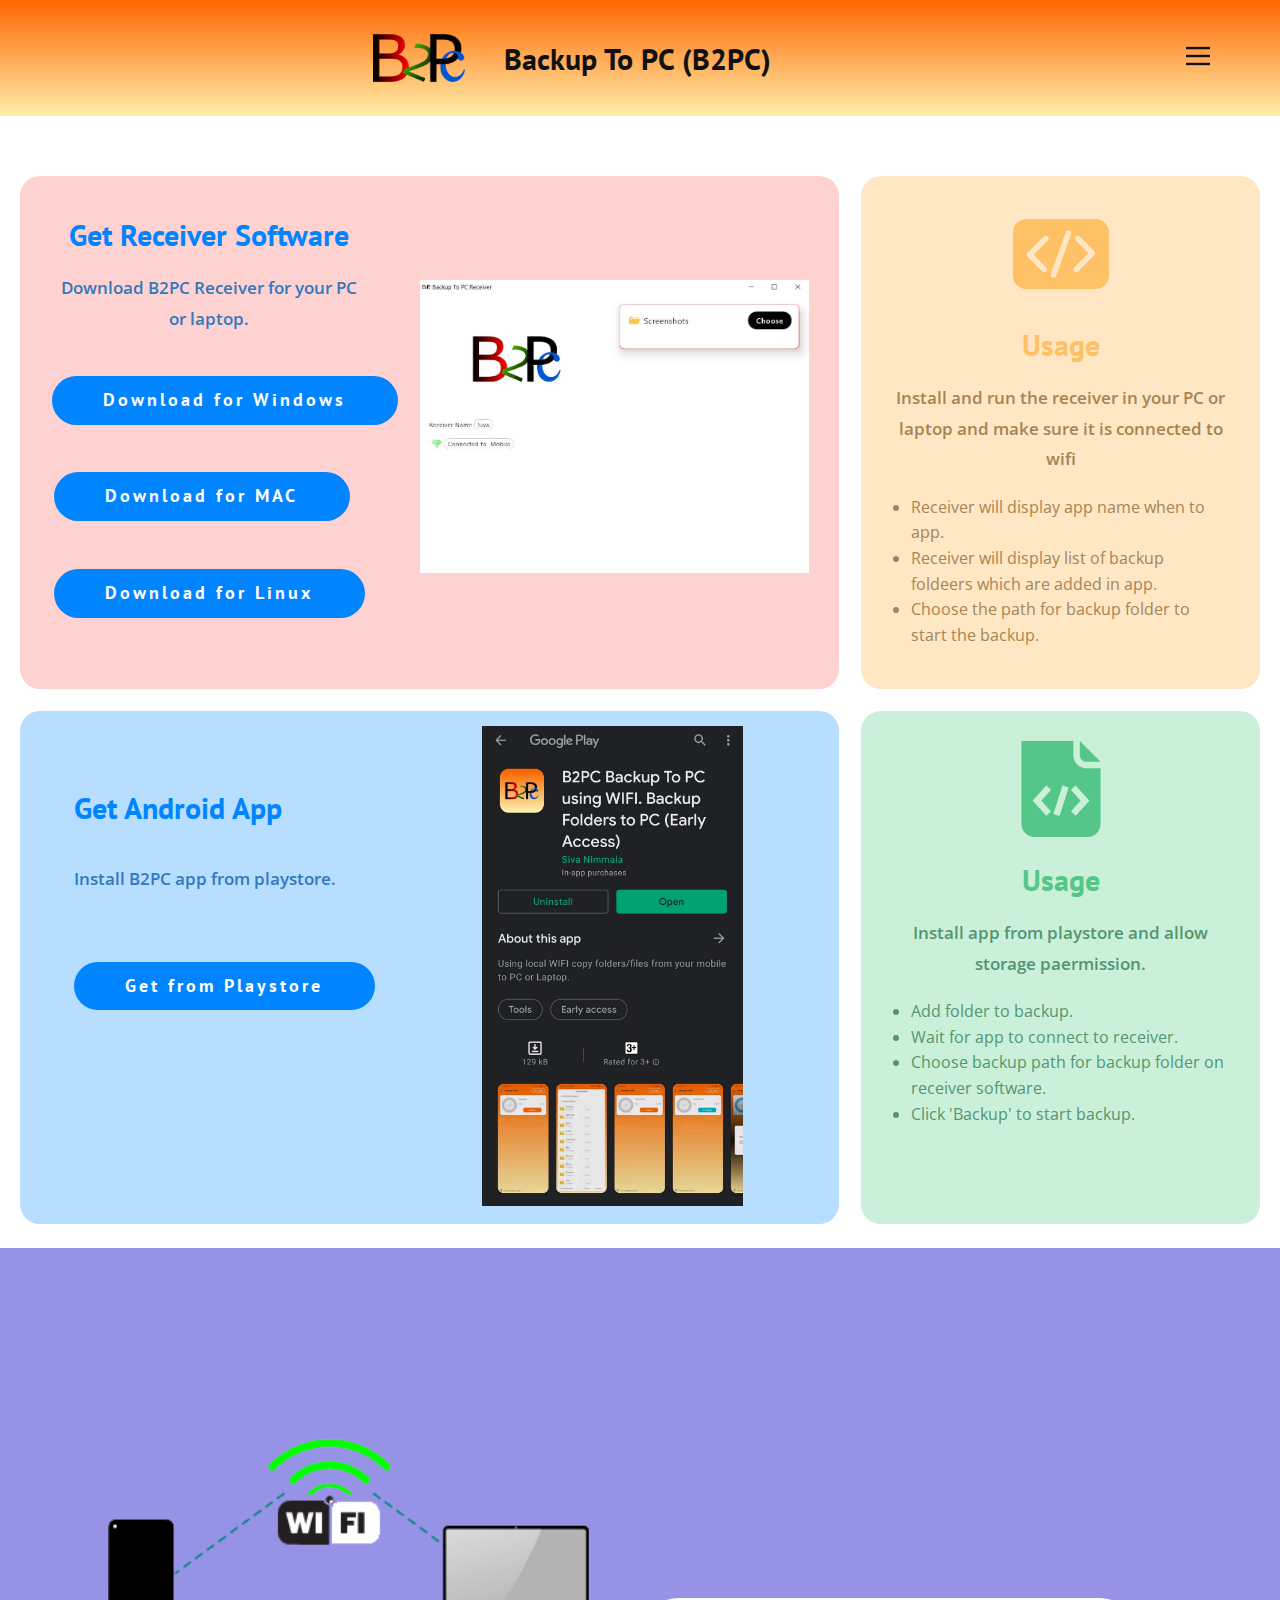
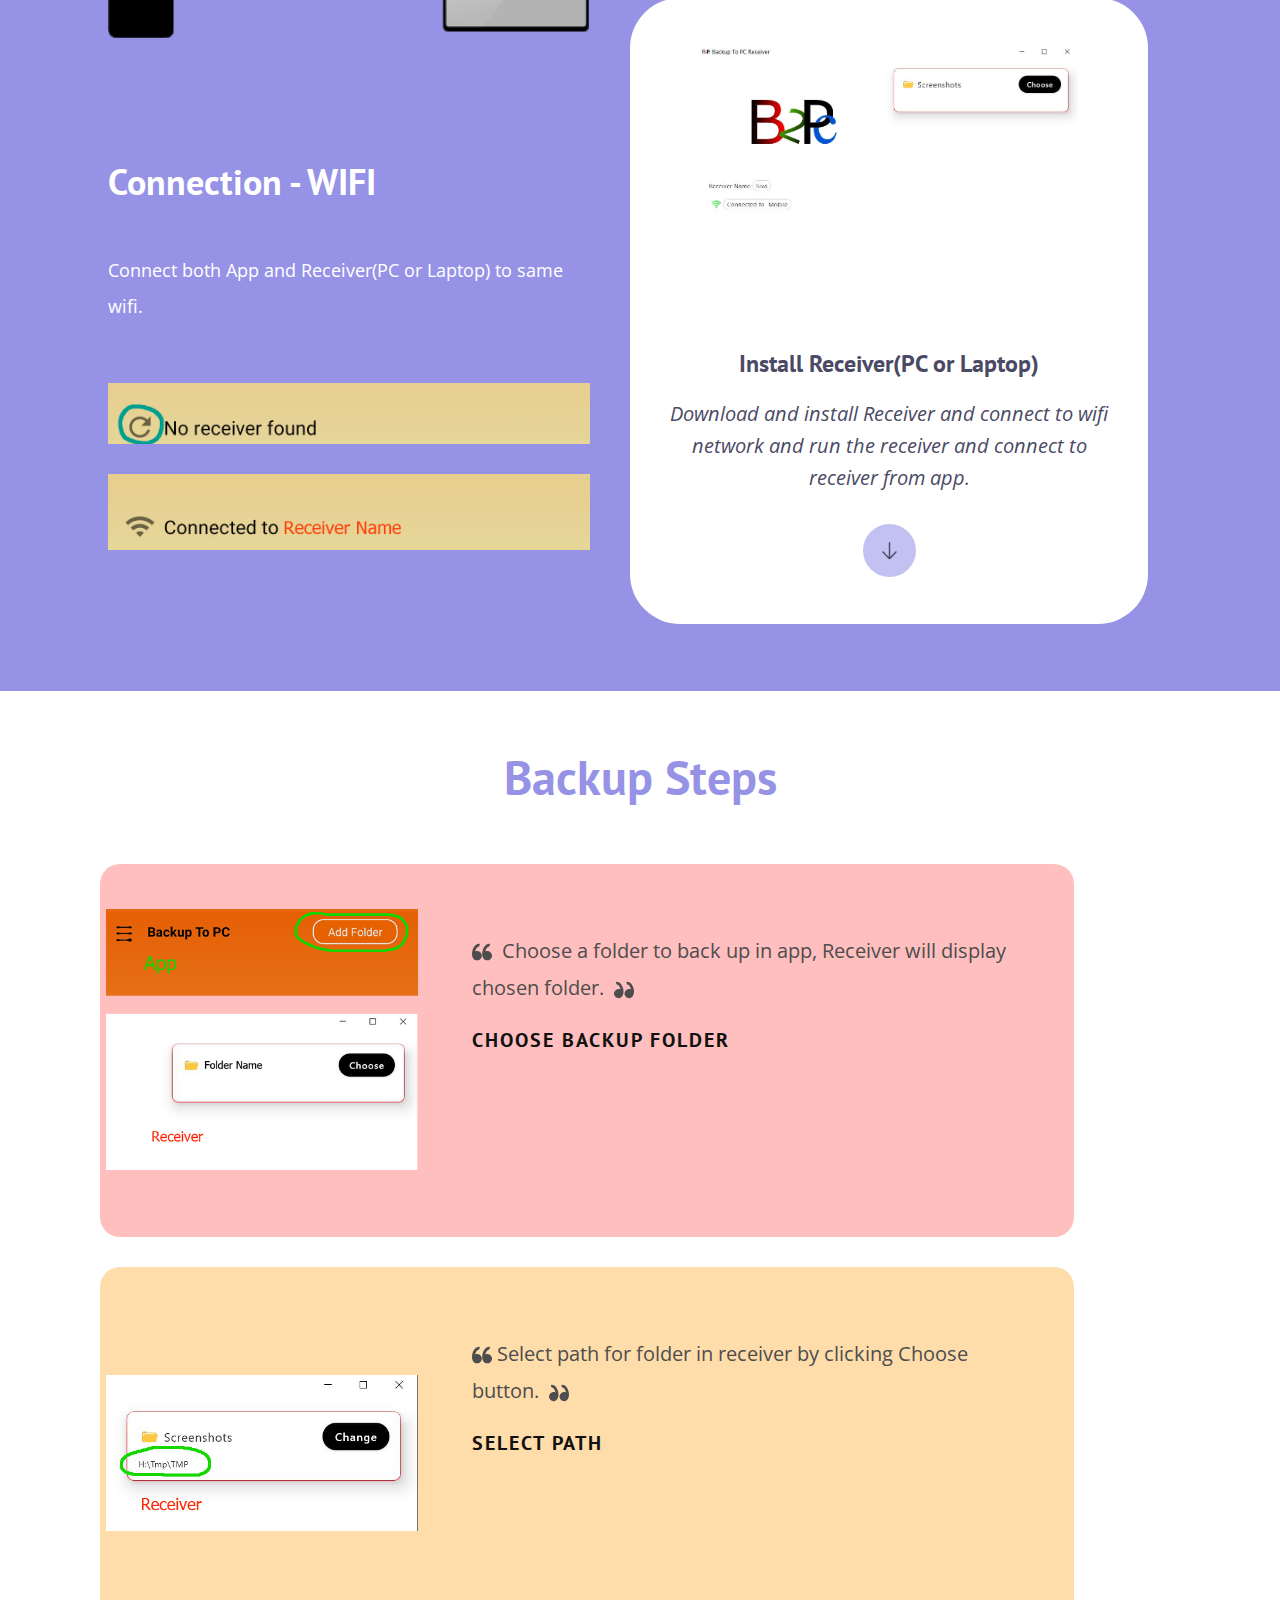
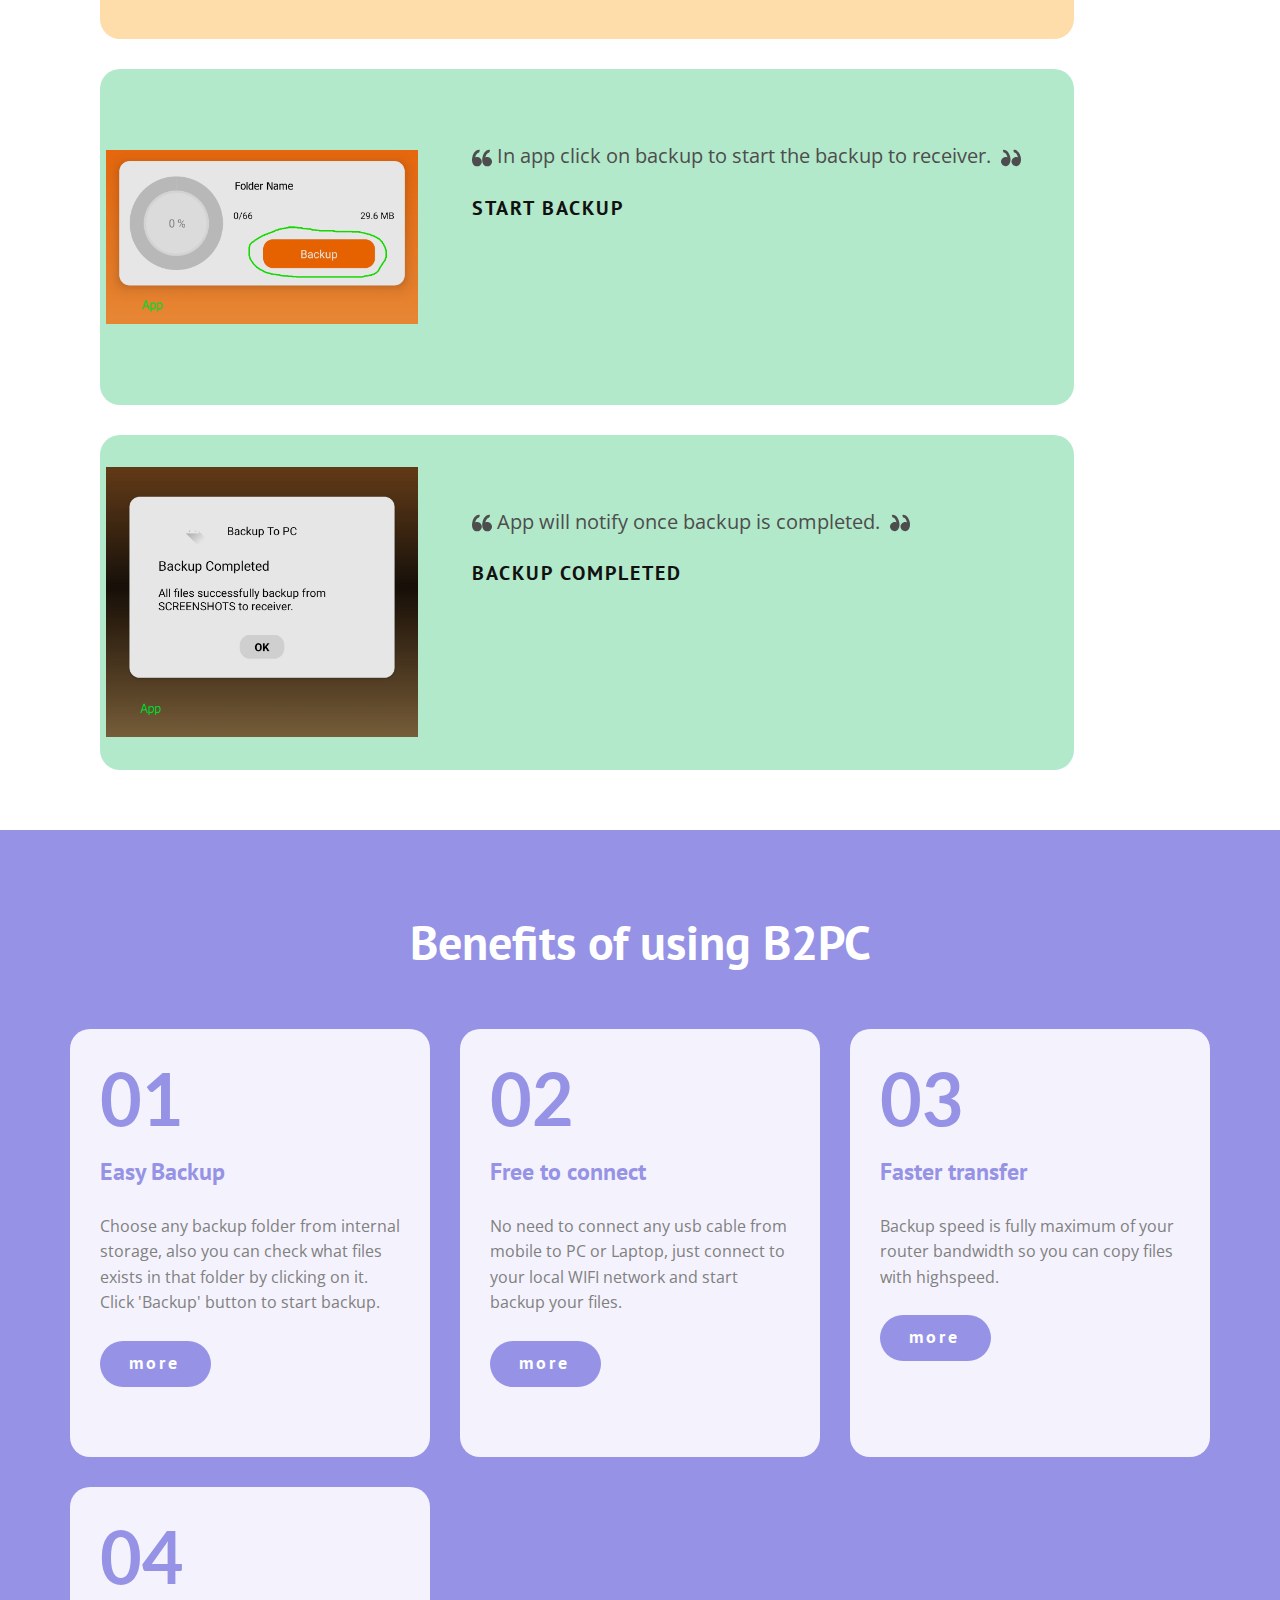
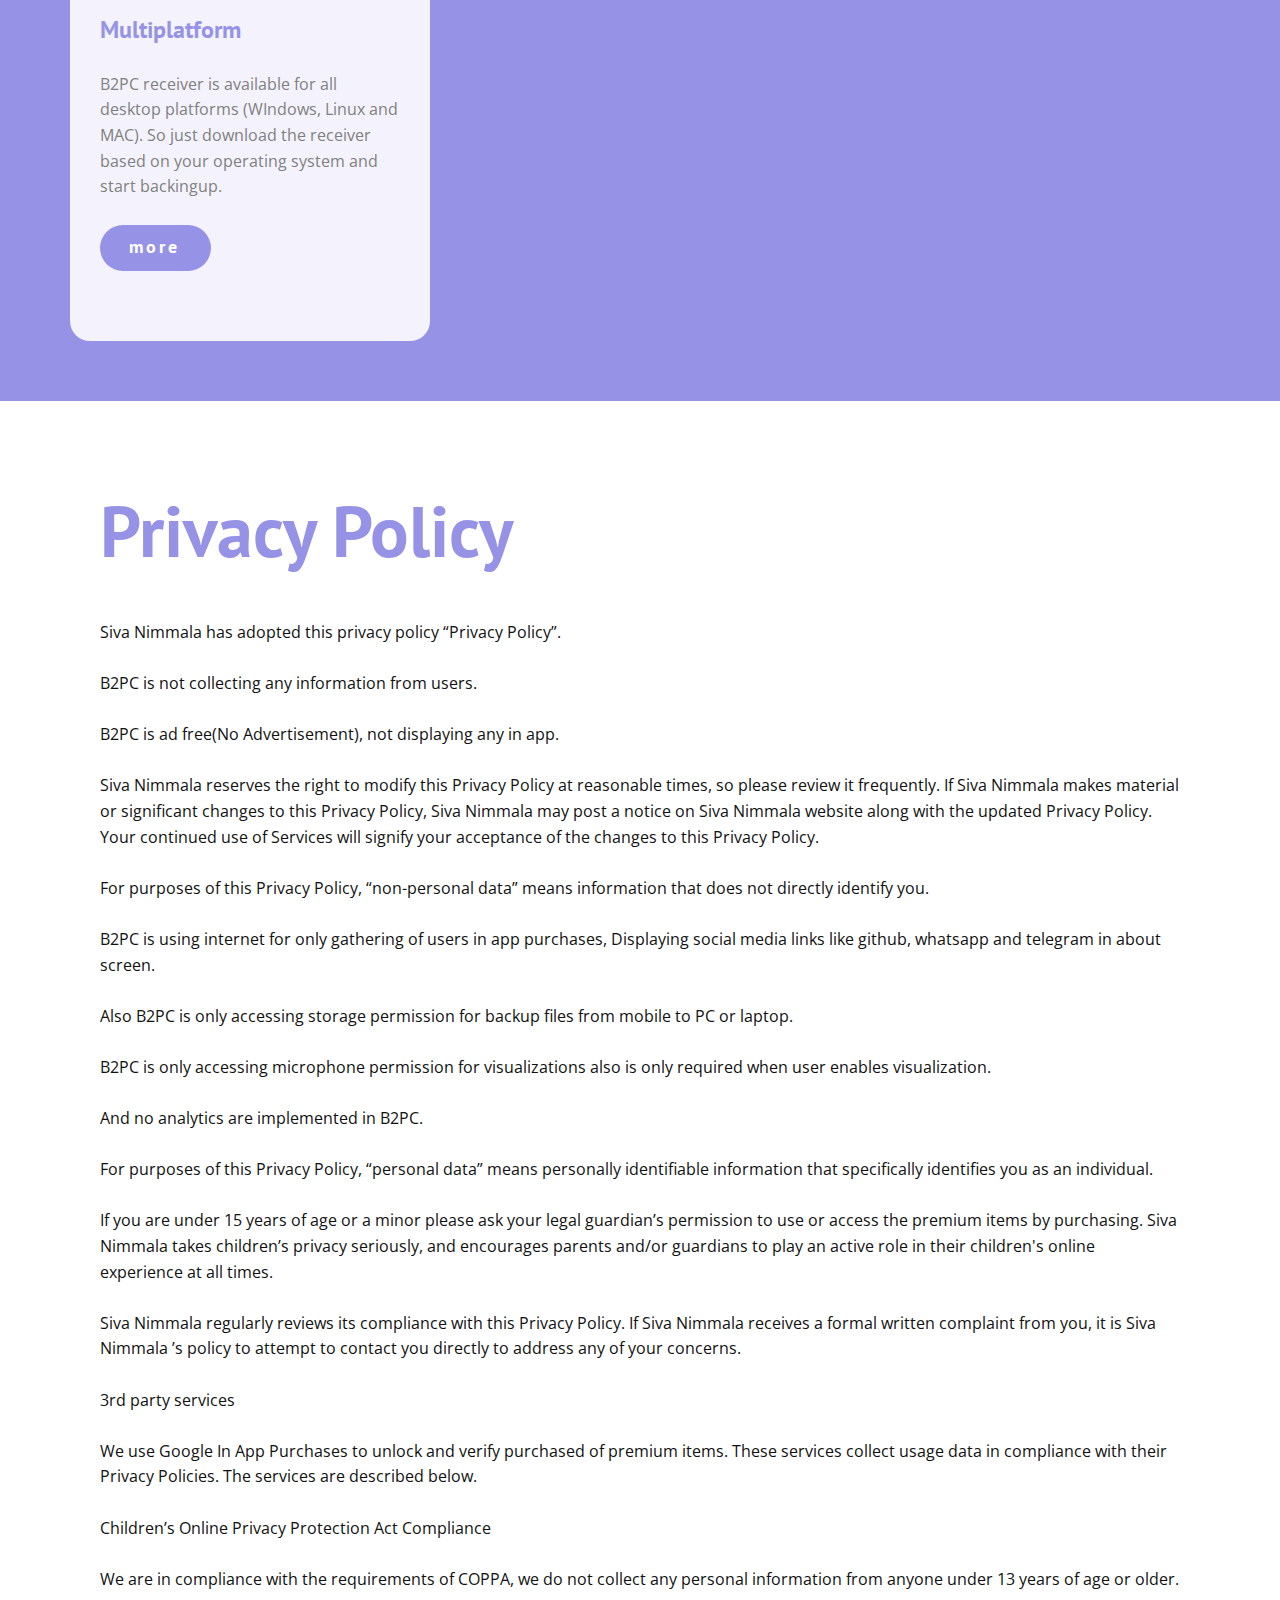
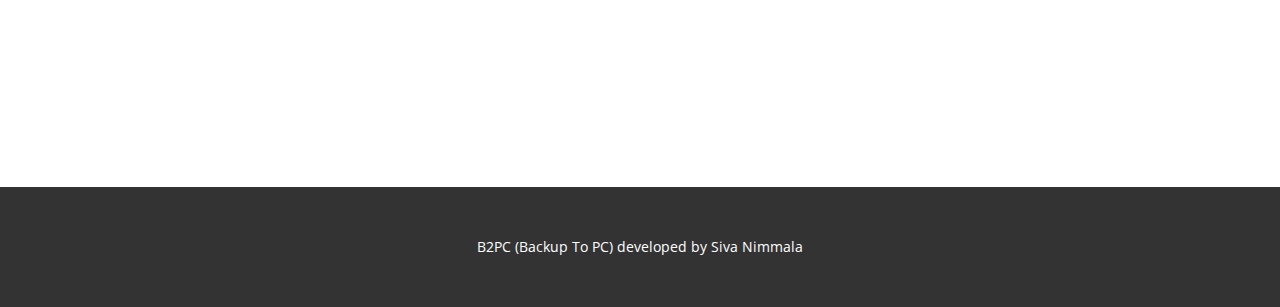
<file: Home.html>
<!DOCTYPE html>
<html style="font-size: 16px;">
  <head>
    <meta name="viewport" content="width=device-width, initial-scale=1.0">
    <meta charset="utf-8">
    <meta name="keywords" content="Strategic Planning, We are committed expert partners, Benefits of working with us​, 01, 02, 03, 04, 05, 06, About Us, Simple, Transparent Pricing, It's Free!">
    <meta name="description" content="">
    <meta name="page_type" content="np-template-header-footer-from-plugin">
    <title>B2PC (Backup To PC) Receiver</title>
    <link rel="stylesheet" href="nicepage.css" media="screen">
<link rel="stylesheet" href="Home.css" media="screen">
    <script class="u-script" type="text/javascript" src="jquery.js" defer=""></script>
    <script class="u-script" type="text/javascript" src="nicepage.js" defer=""></script>
    <meta name="generator" content="Nicepage 3.24.1, nicepage.com">
    <link id="u-theme-google-font" rel="stylesheet" href="https://fonts.googleapis.com/css?family=PT+Sans:400,400i,700,700i|Open+Sans:300,300i,400,400i,600,600i,700,700i,800,800i">
    <link id="u-page-google-font" rel="stylesheet" href="https://fonts.googleapis.com/css?family=PT+Sans:400,400i,700,700i|Lato:100,100i,300,300i,400,400i,700,700i,900,900i">
    
    
    
    
    
    
    <script type="application/ld+json">{
		"@context": "http://schema.org",
		"@type": "Organization",
		"name": "Backup To PC Receiver",
		"logo": "images/B2PC_Logo_512x512.png"
}</script>
    <meta name="theme-color" content="#9693e6">
    <meta property="og:title" content="Home">
    <meta property="og:type" content="website">
  </head>
  <body class="u-body"><header class="u-clearfix u-gradient u-header u-header" id="sec-bbeb"><div class="u-clearfix u-sheet u-sheet-1">
        <nav class="u-align-left u-menu u-menu-dropdown u-offcanvas u-menu-1" data-responsive-from="XL">
          <div class="menu-collapse" style="font-size: 1rem;">
            <a class="u-button-style u-nav-link" href="#" style="padding: 4px 0px; font-size: calc(1em + 8px);">
              <svg class="u-svg-link" preserveAspectRatio="xMidYMin slice" viewBox="0 0 302 302" style=""><use xmlns:xlink="http://www.w3.org/1999/xlink" xlink:href="#svg-8a8f"></use></svg>
              <svg xmlns="http://www.w3.org/2000/svg" xmlns:xlink="http://www.w3.org/1999/xlink" version="1.1" id="svg-8a8f" x="0px" y="0px" viewBox="0 0 302 302" style="enable-background:new 0 0 302 302;" xml:space="preserve" class="u-svg-content"><g><rect y="36" width="302" height="30"></rect><rect y="236" width="302" height="30"></rect><rect y="136" width="302" height="30"></rect>
</g><g></g><g></g><g></g><g></g><g></g><g></g><g></g><g></g><g></g><g></g><g></g><g></g><g></g><g></g><g></g></svg>
            </a>
          </div>
          <div class="u-custom-menu u-nav-container">
            <ul class="u-nav u-spacing-2 u-unstyled u-nav-1"><li class="u-nav-item"><a class="u-active-grey-5 u-button-style u-hover-grey-10 u-nav-link u-text-active-grey-90 u-text-grey-90 u-text-hover-grey-90" href="Home.html" style="padding: 10px 20px;">Home</a>
</li><li class="u-nav-item"><a class="u-active-grey-5 u-button-style u-hover-grey-10 u-nav-link u-text-active-grey-90 u-text-grey-90 u-text-hover-grey-90" href="Home.html#PrivacyPolicy" style="padding: 10px 20px;">Privacy Policy</a>
</li></ul>
          </div>
          <div class="u-custom-menu u-nav-container-collapse">
            <div class="u-align-center u-black u-container-style u-inner-container-layout u-opacity u-opacity-95 u-sidenav">
              <div class="u-sidenav-overflow">
                <div class="u-menu-close"></div>
                <ul class="u-align-center u-nav u-popupmenu-items u-unstyled u-nav-2"><li class="u-nav-item"><a class="u-button-style u-nav-link" href="Home.html" style="padding: 10px 20px;">Home</a>
</li><li class="u-nav-item"><a class="u-button-style u-nav-link" href="Home.html#PrivacyPolicy" style="padding: 10px 20px;">Privacy Policy</a>
</li></ul>
              </div>
            </div>
            <div class="u-black u-menu-overlay u-opacity u-opacity-70"></div>
          </div>
        </nav>
        <a href="Home.html" data-page-id="83203184" class="u-image u-logo u-image-1" data-image-width="512" data-image-height="512" title="Home">
          <img src="images/B2PC_Logo_512x512.png" class="u-logo-image u-logo-image-1" data-image-width="63">
        </a>
        <h1 class="u-text u-title u-text-1">Backup To PC​ (B2PC)</h1>
      </div></header> 
    <section class="u-align-center u-clearfix u-section-1" id="sec-c72f">
      <div class="u-clearfix u-sheet u-sheet-1">
        <div class="u-clearfix u-gutter-22 u-layout-wrap u-layout-wrap-1">
          <div class="u-layout">
            <div class="u-layout-col">
              <div class="u-size-40">
                <div class="u-layout-row">
                  <div class="u-size-40">
                    <div class="u-layout-col">
                      <div class="u-align-center u-container-style u-layout-cell u-opacity u-opacity-70 u-palette-2-light-2 u-radius-20 u-size-60 u-layout-cell-1">
                        <div class="u-container-layout u-container-layout-1">
                          <h3 class="u-custom-font u-font-pt-sans u-text u-text-palette-5-base u-text-1">Get Receiver Software</h3>
                          <p class="u-text u-text-palette-5-dark-1 u-text-2">Download B2PC Receiver for your PC or laptop.</p>
                          <a href="https://drive.google.com/file/d/1_qlw-1WjEwDReLbxtQ2spV0OeKNIVE_0/view?usp=sharing" class="u-active-white u-btn u-btn-round u-button-style u-custom-font u-font-pt-sans u-hover-white u-palette-5-base u-radius-50 u-text-active-palette-5-base u-text-hover-palette-5-base u-btn-1">Download for Windows</a>
                          <img class="u-image u-image-contain u-image-default u-image-1" src="images/Receiver.JPG" alt="" data-image-width="977" data-image-height="737">
                          <a href="https://drive.google.com/file/d/1FygEiO8Pk_ymc6BnH0xun5HIyMxGRxBg/view?usp=sharing" class="u-active-white u-btn u-btn-round u-button-style u-custom-font u-font-pt-sans u-hover-white u-palette-5-base u-radius-50 u-text-active-palette-5-base u-text-hover-palette-5-base u-btn-2">Download for MAC</a>
                          <a href="https://drive.google.com/file/d/1ZWFEWkZJrqLYcEm2Xai6yQ4uHM9Q9Frw/view?usp=sharing" class="u-active-white u-btn u-btn-round u-button-style u-custom-font u-font-pt-sans u-hover-white u-palette-5-base u-radius-50 u-text-active-palette-5-base u-text-hover-palette-5-base u-btn-3">Download for Linux</a>
                        </div>
                      </div>
                    </div>
                  </div>
                  <div class="u-size-20">
                    <div class="u-layout-col">
                      <div class="u-container-style u-layout-cell u-opacity u-opacity-70 u-palette-3-light-2 u-radius-20 u-size-60 u-layout-cell-2">
                        <div class="u-container-layout u-valign-top u-container-layout-2"><span class="u-icon u-icon-circle u-icon-1"><svg class="u-svg-link" preserveAspectRatio="xMidYMin slice" viewBox="0 0 512 512" style=""><use xmlns:xlink="http://www.w3.org/1999/xlink" xlink:href="#svg-3407"></use></svg><svg class="u-svg-content" viewBox="0 0 512 512" id="svg-3407"><g><path d="m439.54 68.7h-367.08c-39.95 0-72.46 32.51-72.46 72.47v229.66c0 39.96 32.51 72.47 72.46 72.47h367.08c39.95 0 72.46-32.51 72.46-72.47v-229.66c0-39.96-32.51-72.47-72.46-72.47zm-253.73 115.29-76.23 76.23 67.79 67.79c5.86 5.86 5.86 15.36 0 21.21-5.85 5.86-15.35 5.86-21.21 0l-78.4-78.4c-5.86-5.86-5.86-15.35 0-21.21l86.83-86.83c5.86-5.86 15.36-5.86 21.22 0 5.85 5.85 5.85 15.35 0 21.21zm123.73-35.29-79.32 224.59c-2.76 7.82-11.33 11.91-19.14 9.15s-11.91-11.33-9.15-19.14l79.32-224.59c2.76-7.81 11.32-11.91 19.14-9.15 7.81 2.76 11.91 11.33 9.15 19.14zm124.7 113.69-86.83 86.83c-5.86 5.86-15.36 5.86-21.22 0-5.85-5.85-5.85-15.35 0-21.21l76.23-76.23-67.79-67.79c-5.86-5.86-5.86-15.36 0-21.21 5.85-5.86 15.35-5.86 21.21 0l78.4 78.4c5.86 5.86 5.86 15.35 0 21.21z"></path>
</g></svg></span>
                          <h3 class="u-align-center u-custom-font u-font-pt-sans u-text u-text-palette-3-base u-text-3"> Usage</h3>
                          <p class="u-align-center u-text u-text-palette-3-dark-1 u-text-4"> Install and run the receiver in your PC or laptop and make sure it is connected to wifi</p>
                          <ul class="u-align-left u-text u-text-palette-3-dark-1 u-text-5">
                            <li>Receiver will display app name when to app.</li>
                            <li>Receiver will display list of backup foldeers which are added in app.</li>
                            <li>Choose the path for backup folder to start the backup.</li>
                          </ul>
                        </div>
                      </div>
                    </div>
                  </div>
                </div>
              </div>
              <div class="u-size-20">
                <div class="u-layout-row">
                  <div class="u-align-left u-container-style u-layout-cell u-opacity u-opacity-70 u-palette-5-light-2 u-radius-20 u-shape-round u-size-40 u-layout-cell-3">
                    <div class="u-container-layout u-container-layout-3">
                      <h3 class="u-custom-font u-font-pt-sans u-text u-text-palette-5-base u-text-6">Get Android App</h3>
                      <p class="u-text u-text-palette-5-dark-1 u-text-7">Install B2PC app from playstore.</p>
                      <a href="https://play.google.com/store/apps/details?id=siva.app.backuptopc" class="u-active-white u-btn u-btn-round u-button-style u-custom-font u-font-pt-sans u-hover-white u-palette-5-base u-radius-50 u-text-active-palette-5-base u-text-hover-palette-5-base u-btn-4">Get from Playstore</a>
                      <img class="u-image u-image-contain u-image-default u-image-2" src="images/Webpage_Playstore.jpg" alt="" data-image-width="1080" data-image-height="1986">
                    </div>
                  </div>
                  <div class="u-container-style u-layout-cell u-opacity u-opacity-70 u-palette-4-light-2 u-radius-20 u-size-20 u-layout-cell-4">
                    <div class="u-container-layout u-valign-top u-container-layout-4"><span class="u-icon u-icon-circle u-text-palette-4-base u-icon-2"><svg class="u-svg-link" preserveAspectRatio="xMidYMin slice" viewBox="0 0 512 512" style=""><use xmlns:xlink="http://www.w3.org/1999/xlink" xlink:href="#svg-6b39"></use></svg><svg class="u-svg-content" viewBox="0 0 512 512" x="0px" y="0px" id="svg-6b39" style="enable-background:new 0 0 512 512;"><g><g><path d="M356.324,0v76.108c0,19.075,15.519,34.594,34.594,34.594h76.108L356.324,0z"></path>
</g>
</g><g><g><path d="M390.918,145.298c-38.054,0-69.189-31.135-69.189-69.189V0H44.973v442.811c0,38.054,31.135,69.189,69.189,69.189h283.675    c38.054,0,69.189-31.135,69.189-69.189V145.298H390.918z M203.125,375.884l-25.718,23.143l-72.684-80.758l72.69-80.758    l25.718,23.137l-51.864,57.621L203.125,375.884z M248.265,399.623l-32.969-10.489l48.432-152.217l32.969,10.489L248.265,399.623z     M334.584,399.028l-25.718-23.143l51.857-57.613l-51.85-57.613l25.718-23.151l72.683,80.758L334.584,399.028z"></path>
</g>
</g></svg></span>
                      <h3 class="u-align-center u-custom-font u-font-pt-sans u-text u-text-palette-4-base u-text-8">Usage</h3>
                      <p class="u-align-center u-text u-text-palette-4-dark-1 u-text-9">Install app from playstore and allow storage paermission.<br>
                      </p>
                      <ul class="u-align-left u-text u-text-palette-4-dark-1 u-text-10">
                        <li>Add folder to backup.</li>
                        <li>Wait for app to connect to receiver.<br>
                        </li>
                        <li>Choose backup path for backup folder on receiver software.</li>
                        <li>Click 'Backup' to start backup.</li>
                      </ul>
                    </div>
                  </div>
                </div>
              </div>
            </div>
          </div>
        </div>
      </div>
    </section>
    <section class="u-align-center u-clearfix u-palette-1-light-1 u-section-2" id="sec-4359">
      <div class="u-clearfix u-sheet u-sheet-1">
        <div class="u-clearfix u-gutter-40 u-layout-spacing-vertical u-layout-wrap u-layout-wrap-1">
          <div class="u-gutter-0 u-layout">
            <div class="u-layout-row">
              <div class="u-size-29 u-size-60-md">
                <div class="u-layout-col">
                  <div class="u-align-left u-container-style u-image u-image-contain u-layout-cell u-left-cell u-size-40 u-image-1" data-image-width="383" data-image-height="159">
                    <div class="u-container-layout u-container-layout-1" src=""></div>
                  </div>
                  <div class="u-container-style u-layout-cell u-left-cell u-size-20 u-layout-cell-2">
                    <div class="u-container-layout u-container-layout-2">
                      <h2 class="u-text u-text-1">Connection - WIFI</h2>
                      <p class="u-text u-text-body-alt-color u-text-2">
                        <br> Connect both App and Receiver(PC or Laptop) to same wifi.<br>
                      </p>
                      <img class="u-expanded-width u-image u-image-default u-image-2" src="images/intro_app_retry.jpg" alt="" data-image-width="1080" data-image-height="170">
                      <img class="u-expanded-width u-image u-image-contain u-image-default u-image-3" src="images/intro_app_connected_to_receiver.jpg" alt="" data-image-width="1080" data-image-height="172">
                    </div>
                  </div>
                </div>
              </div>
              <div class="u-size-31 u-size-60-md">
                <div class="u-layout-col">
                  <div class="u-container-style u-hidden-md u-hidden-sm u-hidden-xs u-layout-cell u-right-cell u-size-20 u-layout-cell-3" wfd-invisible="true">
                    <div class="u-container-layout u-container-layout-3"></div>
                  </div>
                  <div class="u-align-center u-container-style u-layout-cell u-radius-50 u-right-cell u-shape-round u-size-40 u-white u-layout-cell-4">
                    <div class="u-container-layout u-valign-middle u-container-layout-4">
                      <img class="u-expanded-width u-image u-image-contain u-image-default u-image-4" src="images/Receiver.JPG" alt="" data-image-width="977" data-image-height="737">
                      <h5 class="u-text u-text-palette-1-dark-2 u-text-3"> Install Receiver(PC or Laptop)</h5>
                      <p class="u-text u-text-palette-1-dark-2 u-text-4">Download and install Receiver and connect to wifi network and run the receiver and connect to receiver from app.</p><span class="u-icon u-icon-circle u-palette-1-light-2 u-spacing-15 u-text-palette-1-dark-2 u-icon-1"><svg class="u-svg-link" preserveAspectRatio="xMidYMin slice" viewBox="0 0 64 64" style=""><use xmlns:xlink="http://www.w3.org/1999/xlink" xlink:href="#svg-7b58"></use></svg><svg class="u-svg-content" viewBox="0 0 64 64" id="svg-7b58"><path d="m32 8c-1.104 0-2 .896-2 2v39.899l-14.552-15.278c-.761-.799-2.026-.832-2.828-.069-.8.762-.831 2.027-.069 2.827l16.62 17.449c.756.756 1.76 1.172 2.829 1.172 1.068 0 2.073-.416 2.862-1.207l16.586-17.414c.762-.8.73-2.065-.069-2.827-.799-.763-2.065-.731-2.827.069l-14.552 15.342v-39.963c0-1.104-.896-2-2-2z"></path></svg></span>
                    </div>
                  </div>
                </div>
              </div>
            </div>
          </div>
        </div>
      </div>
    </section>
    <section class="u-align-center u-clearfix u-section-3" id="sec-d2b3">
      <div class="u-clearfix u-sheet u-valign-middle-lg u-valign-middle-md u-sheet-1">
        <h1 class="u-align-center u-text u-text-palette-1-base u-text-1">Backup Steps<br>
        </h1>
        <div class="u-expanded-width-lg u-expanded-width-md u-expanded-width-sm u-expanded-width-xs u-list u-list-1">
          <div class="u-repeater u-repeater-1">
            <div class="u-align-left-lg u-align-left-md u-align-left-sm u-align-left-xl u-container-style u-custom-item u-list-item u-palette-2-light-2 u-radius-20 u-repeater-item u-shape-round u-list-item-1">
              <div class="u-container-layout u-similar-container u-container-layout-1">
                <img alt="" class="u-expanded-height-xl u-image u-image-contain u-image-default u-image-1" data-image-width="500" data-image-height="454" src="images/intro_app_receiver_add_folder.png">
                <p class="u-text u-text-grey-70 u-text-2"><span class="u-icon u-icon-1"><svg class="u-svg-content" viewBox="0 0 95.333 95.332" x="0px" y="0px" style="width: 1em; height: 1em;"><g><g><path d="M30.512,43.939c-2.348-0.676-4.696-1.019-6.98-1.019c-3.527,0-6.47,0.806-8.752,1.793    c2.2-8.054,7.485-21.951,18.013-23.516c0.975-0.145,1.774-0.85,2.04-1.799l2.301-8.23c0.194-0.696,0.079-1.441-0.318-2.045    s-1.035-1.007-1.75-1.105c-0.777-0.106-1.569-0.16-2.354-0.16c-12.637,0-25.152,13.19-30.433,32.076    c-3.1,11.08-4.009,27.738,3.627,38.223c4.273,5.867,10.507,9,18.529,9.313c0.033,0.001,0.065,0.002,0.098,0.002    c9.898,0,18.675-6.666,21.345-16.209c1.595-5.705,0.874-11.688-2.032-16.851C40.971,49.307,36.236,45.586,30.512,43.939z"></path><path d="M92.471,54.413c-2.875-5.106-7.61-8.827-13.334-10.474c-2.348-0.676-4.696-1.019-6.979-1.019    c-3.527,0-6.471,0.806-8.753,1.793c2.2-8.054,7.485-21.951,18.014-23.516c0.975-0.145,1.773-0.85,2.04-1.799l2.301-8.23    c0.194-0.696,0.079-1.441-0.318-2.045c-0.396-0.604-1.034-1.007-1.75-1.105c-0.776-0.106-1.568-0.16-2.354-0.16    c-12.637,0-25.152,13.19-30.434,32.076c-3.099,11.08-4.008,27.738,3.629,38.225c4.272,5.866,10.507,9,18.528,9.312    c0.033,0.001,0.065,0.002,0.099,0.002c9.897,0,18.675-6.666,21.345-16.209C96.098,65.559,95.376,59.575,92.471,54.413z"></path>
</g>
</g></svg><img></span>&nbsp; ​Choose a folder to back up in app, Receiver will display chosen folder.&nbsp;&nbsp;<span class="u-icon u-icon-2"><svg class="u-svg-content" viewBox="0 0 98.829 98.829" x="0px" y="0px" style="width: 1em; height: 1em;"><g><g><path d="M96.76,41.603C91.511,22.831,78.562,9.204,65.975,9.204c-1.011,0-2.021,0.088-3.005,0.262    c-0.558,0.098-1.046,0.426-1.348,0.902c-0.301,0.479-0.386,1.061-0.233,1.605l2.591,9.268c0.25,0.895,1.113,1.5,2.01,1.459    l0.206-0.004c4.668,0,13.199,6.996,17.548,22.545c0.172,0.617,0.335,1.248,0.492,1.906c-4.882-2.416-10.706-2.975-15.98-1.506    C56.358,48.97,49.388,61.356,52.714,73.252c2.696,9.639,11.563,16.373,21.563,16.373c2.037,0,4.071-0.281,6.046-0.834    c7.846-2.193,13.745-8.707,16.611-18.338C99.521,61.764,99.456,51.249,96.76,41.603z"></path><path d="M14.088,9.206c-1.009,0-2.02,0.086-3.003,0.26c-0.557,0.096-1.046,0.426-1.347,0.902    c-0.301,0.479-0.386,1.061-0.234,1.605l2.592,9.268c0.25,0.895,1.097,1.5,2.01,1.459l0.204-0.004    c4.668,0,13.2,6.996,17.549,22.545c0.173,0.621,0.336,1.252,0.492,1.906c-4.884-2.416-10.706-2.975-15.98-1.506    C4.475,48.97-2.497,61.356,0.831,73.252c2.696,9.639,11.563,16.373,21.563,16.373c2.037,0,4.071-0.281,6.047-0.834    c7.845-2.193,13.744-8.707,16.611-18.338c2.586-8.689,2.522-19.205-0.175-28.852C39.625,22.831,26.678,9.206,14.088,9.206z"></path>
</g>
</g></svg><img></span>
                </p>
                <h6 class="u-text u-text-3">Choose Backup Folder</h6>
              </div>
            </div>
            <div class="u-align-left-lg u-align-left-md u-align-left-sm u-align-left-xl u-container-style u-custom-item u-list-item u-palette-3-light-2 u-radius-20 u-repeater-item u-shape-round u-list-item-2">
              <div class="u-container-layout u-similar-container u-container-layout-2">
                <img alt="" class="u-expanded-height-xl u-image u-image-contain u-image-default u-image-2" data-image-width="513" data-image-height="255" src="images/intro_receiver_path_selected.jpg">
                <p class="u-align-center-xs u-text u-text-grey-70 u-text-4"><span class="u-icon u-icon-3"><svg class="u-svg-content" viewBox="0 0 95.333 95.332" x="0px" y="0px" style="width: 1em; height: 1em;"><g><g><path d="M30.512,43.939c-2.348-0.676-4.696-1.019-6.98-1.019c-3.527,0-6.47,0.806-8.752,1.793    c2.2-8.054,7.485-21.951,18.013-23.516c0.975-0.145,1.774-0.85,2.04-1.799l2.301-8.23c0.194-0.696,0.079-1.441-0.318-2.045    s-1.035-1.007-1.75-1.105c-0.777-0.106-1.569-0.16-2.354-0.16c-12.637,0-25.152,13.19-30.433,32.076    c-3.1,11.08-4.009,27.738,3.627,38.223c4.273,5.867,10.507,9,18.529,9.313c0.033,0.001,0.065,0.002,0.098,0.002    c9.898,0,18.675-6.666,21.345-16.209c1.595-5.705,0.874-11.688-2.032-16.851C40.971,49.307,36.236,45.586,30.512,43.939z"></path><path d="M92.471,54.413c-2.875-5.106-7.61-8.827-13.334-10.474c-2.348-0.676-4.696-1.019-6.979-1.019    c-3.527,0-6.471,0.806-8.753,1.793c2.2-8.054,7.485-21.951,18.014-23.516c0.975-0.145,1.773-0.85,2.04-1.799l2.301-8.23    c0.194-0.696,0.079-1.441-0.318-2.045c-0.396-0.604-1.034-1.007-1.75-1.105c-0.776-0.106-1.568-0.16-2.354-0.16    c-12.637,0-25.152,13.19-30.434,32.076c-3.099,11.08-4.008,27.738,3.629,38.225c4.272,5.866,10.507,9,18.528,9.312    c0.033,0.001,0.065,0.002,0.099,0.002c9.897,0,18.675-6.666,21.345-16.209C96.098,65.559,95.376,59.575,92.471,54.413z"></path>
</g>
</g></svg><img></span>&nbsp;​Select path for folder in receiver by clicking Choose button.&nbsp;&nbsp;<span class="u-icon u-icon-4"><svg class="u-svg-content" viewBox="0 0 98.829 98.829" x="0px" y="0px" style="width: 1em; height: 1em;"><g><g><path d="M96.76,41.603C91.511,22.831,78.562,9.204,65.975,9.204c-1.011,0-2.021,0.088-3.005,0.262    c-0.558,0.098-1.046,0.426-1.348,0.902c-0.301,0.479-0.386,1.061-0.233,1.605l2.591,9.268c0.25,0.895,1.113,1.5,2.01,1.459    l0.206-0.004c4.668,0,13.199,6.996,17.548,22.545c0.172,0.617,0.335,1.248,0.492,1.906c-4.882-2.416-10.706-2.975-15.98-1.506    C56.358,48.97,49.388,61.356,52.714,73.252c2.696,9.639,11.563,16.373,21.563,16.373c2.037,0,4.071-0.281,6.046-0.834    c7.846-2.193,13.745-8.707,16.611-18.338C99.521,61.764,99.456,51.249,96.76,41.603z"></path><path d="M14.088,9.206c-1.009,0-2.02,0.086-3.003,0.26c-0.557,0.096-1.046,0.426-1.347,0.902    c-0.301,0.479-0.386,1.061-0.234,1.605l2.592,9.268c0.25,0.895,1.097,1.5,2.01,1.459l0.204-0.004    c4.668,0,13.2,6.996,17.549,22.545c0.173,0.621,0.336,1.252,0.492,1.906c-4.884-2.416-10.706-2.975-15.98-1.506    C4.475,48.97-2.497,61.356,0.831,73.252c2.696,9.639,11.563,16.373,21.563,16.373c2.037,0,4.071-0.281,6.047-0.834    c7.845-2.193,13.744-8.707,16.611-18.338c2.586-8.689,2.522-19.205-0.175-28.852C39.625,22.831,26.678,9.206,14.088,9.206z"></path>
</g>
</g></svg><img></span>
                </p>
                <h6 class="u-align-center-xs u-text u-text-5">Select path</h6>
              </div>
            </div>
            <div class="u-align-left-lg u-align-left-md u-align-left-sm u-align-left-xl u-container-style u-custom-item u-list-item u-palette-4-light-2 u-radius-20 u-repeater-item u-shape-round u-list-item-3">
              <div class="u-container-layout u-similar-container u-container-layout-3">
                <img alt="" class="u-expanded-height-xl u-image u-image-contain u-image-default u-image-3" data-image-width="1080" data-image-height="600" src="images/intro_app_backup.jpg">
                <p class="u-align-center-xs u-text u-text-grey-70 u-text-6"><span class="u-icon u-icon-5"><svg class="u-svg-content" viewBox="0 0 95.333 95.332" x="0px" y="0px" style="width: 1em; height: 1em;"><g><g><path d="M30.512,43.939c-2.348-0.676-4.696-1.019-6.98-1.019c-3.527,0-6.47,0.806-8.752,1.793    c2.2-8.054,7.485-21.951,18.013-23.516c0.975-0.145,1.774-0.85,2.04-1.799l2.301-8.23c0.194-0.696,0.079-1.441-0.318-2.045    s-1.035-1.007-1.75-1.105c-0.777-0.106-1.569-0.16-2.354-0.16c-12.637,0-25.152,13.19-30.433,32.076    c-3.1,11.08-4.009,27.738,3.627,38.223c4.273,5.867,10.507,9,18.529,9.313c0.033,0.001,0.065,0.002,0.098,0.002    c9.898,0,18.675-6.666,21.345-16.209c1.595-5.705,0.874-11.688-2.032-16.851C40.971,49.307,36.236,45.586,30.512,43.939z"></path><path d="M92.471,54.413c-2.875-5.106-7.61-8.827-13.334-10.474c-2.348-0.676-4.696-1.019-6.979-1.019    c-3.527,0-6.471,0.806-8.753,1.793c2.2-8.054,7.485-21.951,18.014-23.516c0.975-0.145,1.773-0.85,2.04-1.799l2.301-8.23    c0.194-0.696,0.079-1.441-0.318-2.045c-0.396-0.604-1.034-1.007-1.75-1.105c-0.776-0.106-1.568-0.16-2.354-0.16    c-12.637,0-25.152,13.19-30.434,32.076c-3.099,11.08-4.008,27.738,3.629,38.225c4.272,5.866,10.507,9,18.528,9.312    c0.033,0.001,0.065,0.002,0.099,0.002c9.897,0,18.675-6.666,21.345-16.209C96.098,65.559,95.376,59.575,92.471,54.413z"></path>
</g>
</g></svg><img></span>&nbsp;​In app click on backup to start the backup to receiver.&nbsp;&nbsp;<span class="u-icon u-icon-6"><svg class="u-svg-content" viewBox="0 0 98.829 98.829" x="0px" y="0px" style="width: 1em; height: 1em;"><g><g><path d="M96.76,41.603C91.511,22.831,78.562,9.204,65.975,9.204c-1.011,0-2.021,0.088-3.005,0.262    c-0.558,0.098-1.046,0.426-1.348,0.902c-0.301,0.479-0.386,1.061-0.233,1.605l2.591,9.268c0.25,0.895,1.113,1.5,2.01,1.459    l0.206-0.004c4.668,0,13.199,6.996,17.548,22.545c0.172,0.617,0.335,1.248,0.492,1.906c-4.882-2.416-10.706-2.975-15.98-1.506    C56.358,48.97,49.388,61.356,52.714,73.252c2.696,9.639,11.563,16.373,21.563,16.373c2.037,0,4.071-0.281,6.046-0.834    c7.846-2.193,13.745-8.707,16.611-18.338C99.521,61.764,99.456,51.249,96.76,41.603z"></path><path d="M14.088,9.206c-1.009,0-2.02,0.086-3.003,0.26c-0.557,0.096-1.046,0.426-1.347,0.902    c-0.301,0.479-0.386,1.061-0.234,1.605l2.592,9.268c0.25,0.895,1.097,1.5,2.01,1.459l0.204-0.004    c4.668,0,13.2,6.996,17.549,22.545c0.173,0.621,0.336,1.252,0.492,1.906c-4.884-2.416-10.706-2.975-15.98-1.506    C4.475,48.97-2.497,61.356,0.831,73.252c2.696,9.639,11.563,16.373,21.563,16.373c2.037,0,4.071-0.281,6.047-0.834    c7.845-2.193,13.744-8.707,16.611-18.338c2.586-8.689,2.522-19.205-0.175-28.852C39.625,22.831,26.678,9.206,14.088,9.206z"></path>
</g>
</g></svg><img></span>
                </p>
                <h6 class="u-align-center-xs u-text u-text-7">start backup</h6>
              </div>
            </div>
            <div class="u-align-left-lg u-align-left-md u-align-left-sm u-align-left-xl u-container-style u-custom-item u-list-item u-palette-4-light-2 u-radius-20 u-repeater-item u-shape-round u-list-item-4">
              <div class="u-container-layout u-similar-container u-container-layout-4">
                <img alt="" class="u-expanded-height-xl u-image u-image-contain u-image-default u-image-4" data-image-width="1080" data-image-height="935" src="images/intro_app_backup_completed.jpg">
                <p class="u-align-center-xs u-text u-text-grey-70 u-text-8"><span class="u-icon u-icon-7"><svg class="u-svg-content" viewBox="0 0 95.333 95.332" x="0px" y="0px" style="width: 1em; height: 1em;"><g><g><path d="M30.512,43.939c-2.348-0.676-4.696-1.019-6.98-1.019c-3.527,0-6.47,0.806-8.752,1.793    c2.2-8.054,7.485-21.951,18.013-23.516c0.975-0.145,1.774-0.85,2.04-1.799l2.301-8.23c0.194-0.696,0.079-1.441-0.318-2.045    s-1.035-1.007-1.75-1.105c-0.777-0.106-1.569-0.16-2.354-0.16c-12.637,0-25.152,13.19-30.433,32.076    c-3.1,11.08-4.009,27.738,3.627,38.223c4.273,5.867,10.507,9,18.529,9.313c0.033,0.001,0.065,0.002,0.098,0.002    c9.898,0,18.675-6.666,21.345-16.209c1.595-5.705,0.874-11.688-2.032-16.851C40.971,49.307,36.236,45.586,30.512,43.939z"></path><path d="M92.471,54.413c-2.875-5.106-7.61-8.827-13.334-10.474c-2.348-0.676-4.696-1.019-6.979-1.019    c-3.527,0-6.471,0.806-8.753,1.793c2.2-8.054,7.485-21.951,18.014-23.516c0.975-0.145,1.773-0.85,2.04-1.799l2.301-8.23    c0.194-0.696,0.079-1.441-0.318-2.045c-0.396-0.604-1.034-1.007-1.75-1.105c-0.776-0.106-1.568-0.16-2.354-0.16    c-12.637,0-25.152,13.19-30.434,32.076c-3.099,11.08-4.008,27.738,3.629,38.225c4.272,5.866,10.507,9,18.528,9.312    c0.033,0.001,0.065,0.002,0.099,0.002c9.897,0,18.675-6.666,21.345-16.209C96.098,65.559,95.376,59.575,92.471,54.413z"></path>
</g>
</g></svg><img></span>&nbsp;​​App will notify once backup is completed.&nbsp;&nbsp;<span class="u-icon u-icon-8"><svg class="u-svg-content" viewBox="0 0 98.829 98.829" x="0px" y="0px" style="width: 1em; height: 1em;"><g><g><path d="M96.76,41.603C91.511,22.831,78.562,9.204,65.975,9.204c-1.011,0-2.021,0.088-3.005,0.262    c-0.558,0.098-1.046,0.426-1.348,0.902c-0.301,0.479-0.386,1.061-0.233,1.605l2.591,9.268c0.25,0.895,1.113,1.5,2.01,1.459    l0.206-0.004c4.668,0,13.199,6.996,17.548,22.545c0.172,0.617,0.335,1.248,0.492,1.906c-4.882-2.416-10.706-2.975-15.98-1.506    C56.358,48.97,49.388,61.356,52.714,73.252c2.696,9.639,11.563,16.373,21.563,16.373c2.037,0,4.071-0.281,6.046-0.834    c7.846-2.193,13.745-8.707,16.611-18.338C99.521,61.764,99.456,51.249,96.76,41.603z"></path><path d="M14.088,9.206c-1.009,0-2.02,0.086-3.003,0.26c-0.557,0.096-1.046,0.426-1.347,0.902    c-0.301,0.479-0.386,1.061-0.234,1.605l2.592,9.268c0.25,0.895,1.097,1.5,2.01,1.459l0.204-0.004    c4.668,0,13.2,6.996,17.549,22.545c0.173,0.621,0.336,1.252,0.492,1.906c-4.884-2.416-10.706-2.975-15.98-1.506    C4.475,48.97-2.497,61.356,0.831,73.252c2.696,9.639,11.563,16.373,21.563,16.373c2.037,0,4.071-0.281,6.047-0.834    c7.845-2.193,13.744-8.707,16.611-18.338c2.586-8.689,2.522-19.205-0.175-28.852C39.625,22.831,26.678,9.206,14.088,9.206z"></path>
</g>
</g></svg><img></span>
                </p>
                <h6 class="u-align-center-xs u-text u-text-9">Backup completed</h6>
              </div>
            </div>
          </div>
        </div>
      </div>
    </section>
    <section class="u-align-center-lg u-align-center-md u-align-center-xl u-align-left-xs u-align-right-sm u-clearfix u-palette-1-base u-section-4" id="carousel_5093">
      <div class="u-clearfix u-sheet u-sheet-1">
        <h1 class="u-align-center-sm u-align-center-xs u-text u-text-1">Benefits of using B2PC</h1>
        <div class="u-expanded-width u-list u-list-1">
          <div class="u-repeater u-repeater-1">
            <div class="u-container-style u-list-item u-palette-1-light-3 u-radius-20 u-repeater-item u-shape-round u-list-item-1">
              <div class="u-container-layout u-similar-container u-valign-top u-container-layout-1">
                <h2 class="u-custom-font u-font-lato u-text u-text-palette-1-base u-text-2">01</h2>
                <h4 class="u-text u-text-palette-1-base u-text-3">Easy Backup</h4>
                <p class="u-text u-text-grey-50 u-text-4">Choose any backup folder from internal storage, also you can check what files exists in that folder by clicking on it.<br>Click 'Backup' button to start backup.
                </p>
                <a href="https://nicepage.com/c/grid-website-templates" class="u-active-palette-1-light-2 u-btn u-btn-round u-button-style u-custom-font u-font-pt-sans u-hover-palette-1-light-2 u-palette-1-base u-radius-50 u-text-active-white u-text-hover-white u-btn-1">more</a>
              </div>
            </div>
            <div class="u-container-style u-list-item u-palette-1-light-3 u-radius-20 u-repeater-item u-shape-round u-list-item-2">
              <div class="u-container-layout u-similar-container u-valign-top u-container-layout-2">
                <h2 class="u-custom-font u-font-lato u-text u-text-palette-1-base u-text-5">02</h2>
                <h4 class="u-text u-text-palette-1-base u-text-6">Free to connect</h4>
                <p class="u-text u-text-grey-50 u-text-7">No need to connect any usb cable from mobile to PC or Laptop, just connect to your local WIFI network and start backup your files.</p>
                <a href="https://nicepage.com/" class="u-active-palette-1-light-2 u-btn u-btn-round u-button-style u-custom-font u-font-pt-sans u-hover-palette-1-light-2 u-palette-1-base u-radius-50 u-text-active-white u-text-hover-white u-btn-2">more</a>
              </div>
            </div>
            <div class="u-container-style u-list-item u-palette-1-light-3 u-radius-20 u-repeater-item u-shape-round u-list-item-3">
              <div class="u-container-layout u-similar-container u-valign-top u-container-layout-3">
                <h2 class="u-custom-font u-font-lato u-text u-text-palette-1-base u-text-8">03</h2>
                <h4 class="u-text u-text-palette-1-base u-text-9">Faster transfer</h4>
                <p class="u-text u-text-grey-50 u-text-10">Backup speed is fully maximum of your router bandwidth so you can copy files with highspeed.</p>
                <a href="https://nicepage.com/k/loans-website-templates" class="u-active-palette-1-light-2 u-btn u-btn-round u-button-style u-custom-font u-font-pt-sans u-hover-palette-1-light-2 u-palette-1-base u-radius-50 u-text-active-white u-text-hover-white u-btn-3">more</a>
              </div>
            </div>
            <div class="u-container-style u-list-item u-palette-1-light-3 u-radius-20 u-repeater-item u-shape-round u-list-item-4">
              <div class="u-container-layout u-similar-container u-valign-top u-container-layout-4">
                <h2 class="u-custom-font u-font-lato u-text u-text-palette-1-base u-text-11">04</h2>
                <h4 class="u-text u-text-palette-1-base u-text-12">Multiplatform</h4>
                <p class="u-text u-text-grey-50 u-text-13">B2PC receiver is available for all desktop platforms (WIndows, Linux and MAC). So just download the receiver based on your operating system and start backingup.</p>
                <a href="https://nicepage.com/k/consulting-website-templates" class="u-active-palette-1-light-2 u-btn u-btn-round u-button-style u-custom-font u-font-pt-sans u-hover-palette-1-light-2 u-palette-1-base u-radius-50 u-text-active-white u-text-hover-white u-btn-4">more</a>
              </div>
            </div>
          </div>
        </div>
      </div>
    </section>
    <section class="u-clearfix u-section-5" id="PrivacyPolicy">
      <div class="u-clearfix u-sheet u-sheet-1">
        <div class="u-clearfix u-expanded-width u-layout-wrap u-layout-wrap-1">
          <div class="u-gutter-0 u-layout">
            <div class="u-layout-row">
              <div class="u-container-style u-layout-cell u-size-60 u-layout-cell-1">
                <div class="u-container-layout u-container-layout-1">
                  <h2 class="u-text u-text-palette-1-base u-text-1">Privacy Policy</h2>
                  <div class="u-clearfix u-custom-html u-custom-html-1">
                    <div class="w3-card-2 w3-panel">
                      <p>Siva Nimmala has adopted this privacy policy “Privacy Policy”. <br>
                        <br> B2PC is not collecting any information from users. <br>
                        <br> B2PC is ad free(No Advertisement), not displaying any in app. <br>
                        <br> Siva Nimmala reserves the right to modify this Privacy Policy at reasonable times, so please review it frequently. If Siva Nimmala makes material or significant changes to this Privacy Policy, Siva Nimmala may post a notice on Siva Nimmala website along with the updated Privacy Policy. Your continued use of Services will signify your acceptance of the changes to this Privacy Policy. <br>
                        <br> For purposes of this Privacy Policy, “non-personal data” means information that does not directly identify you. <br>
                        <br> B2PC is using internet for only gathering of users in app purchases, Displaying social media links like github, whatsapp and telegram in about screen. <br>
                        <br> Also B2PC is only accessing storage permission for backup files from mobile to PC or laptop. <br>
                        <br> B2PC is only accessing microphone permission for visualizations also is only required when user enables visualization. <br>
                        <br> And no analytics are implemented in B2PC. <br>
                        <br> For purposes of this Privacy Policy, “personal data” means personally identifiable information that specifically identifies you as an individual. <br>
                        <br> If you are under 15 years of age or a minor please ask your legal guardian’s permission to use or access the premium items by purchasing. Siva Nimmala takes children’s privacy seriously, and encourages parents and/or guardians to play an active role in their children's online experience at all times. <br>
                        <br> Siva Nimmala regularly reviews its compliance with this Privacy Policy. If Siva Nimmala receives a formal written complaint from you, it is Siva Nimmala ’s policy to attempt to contact you directly to address any of your concerns. <br>
                        <br> 3rd party services <br>
                        <br> We use Google In App Purchases to unlock and verify purchased of premium items. These services collect usage data in compliance with their Privacy Policies. The services are described below. <br>
                        <br> Children’s Online Privacy Protection Act Compliance <br>
                        <br> We are in compliance with the requirements of COPPA, we do not collect any personal information from anyone under 13 years of age or older. <br>
                        <br>
                      </p>
                    </div>
                  </div>
                </div>
              </div>
            </div>
          </div>
        </div>
      </div>
    </section>
    
    
    <footer class="u-align-center u-clearfix u-footer u-grey-80 u-footer" id="sec-771e"><div class="u-clearfix u-sheet u-sheet-1">
        <p class="u-small-text u-text u-text-variant u-text-1"> B2PC (Backup To PC) developed by Siva Nimmala</p>
      </div></footer>
  </body>
</html>
</file>
